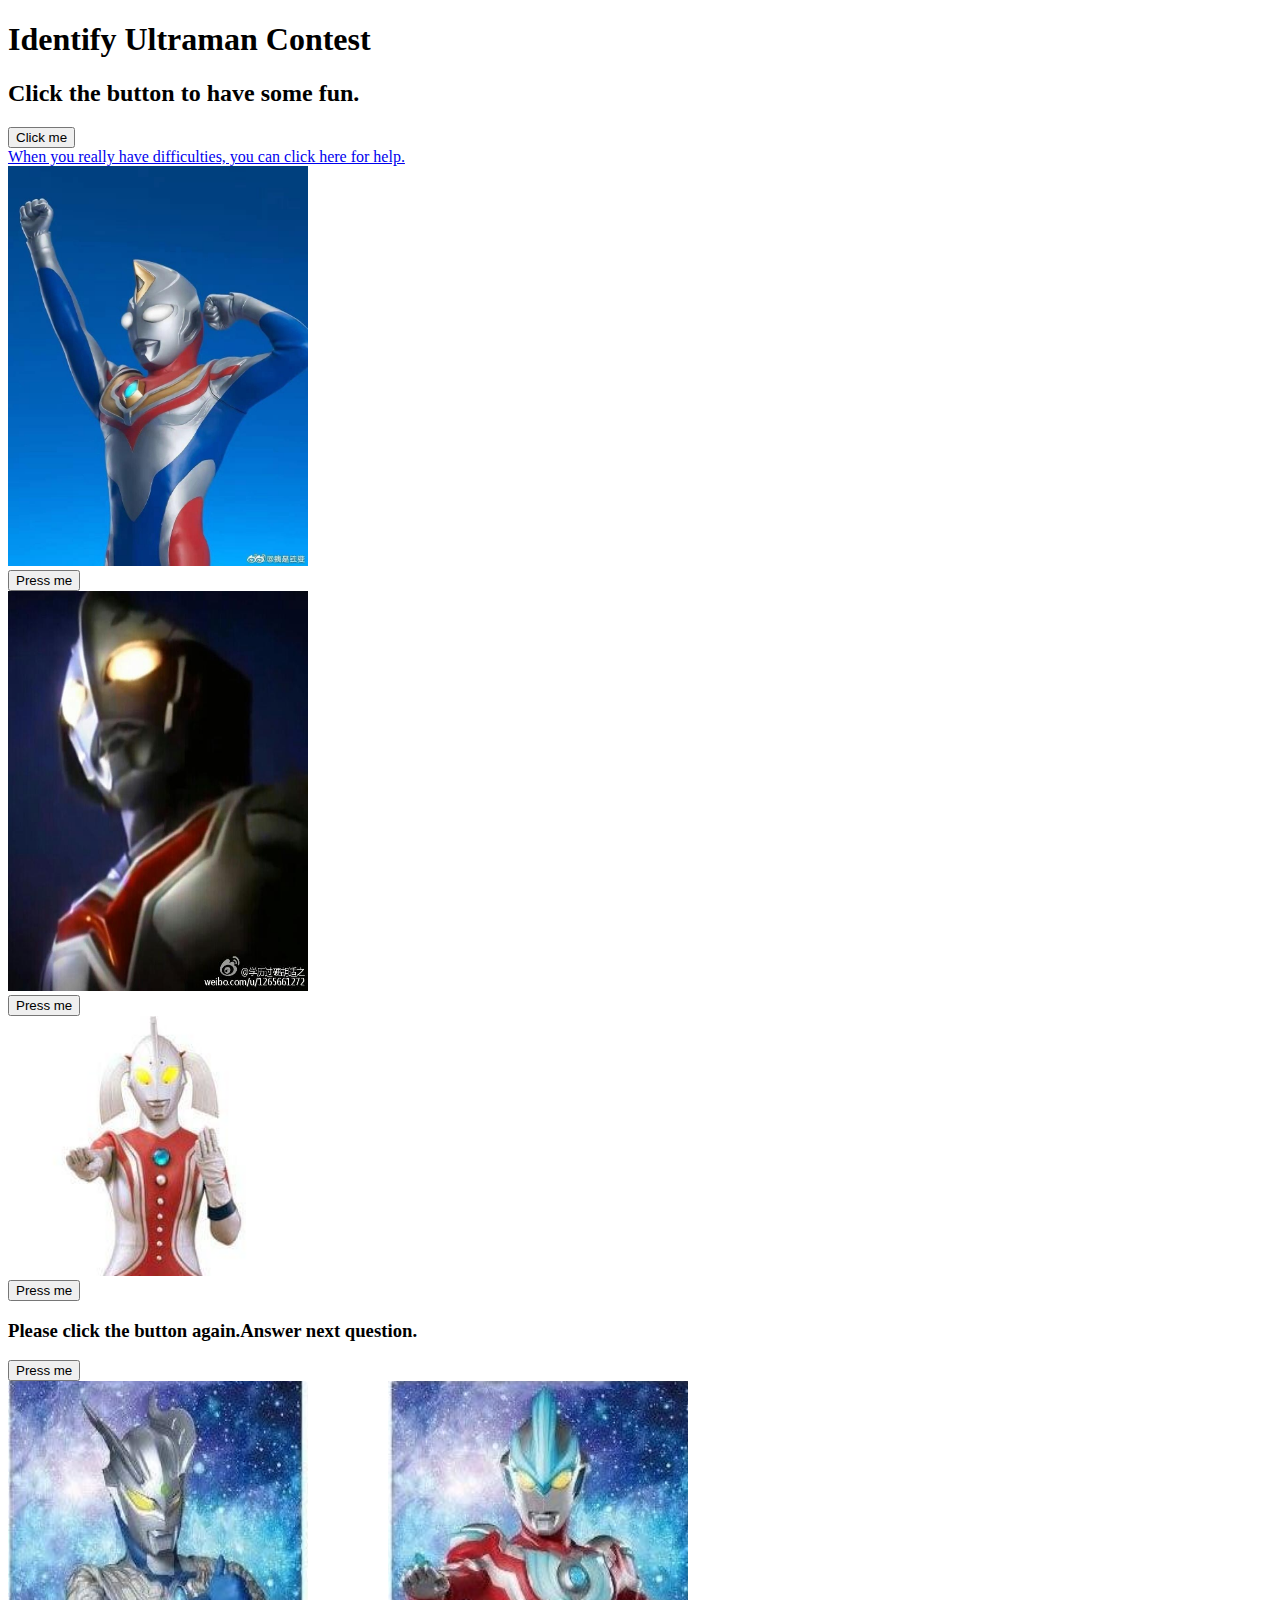
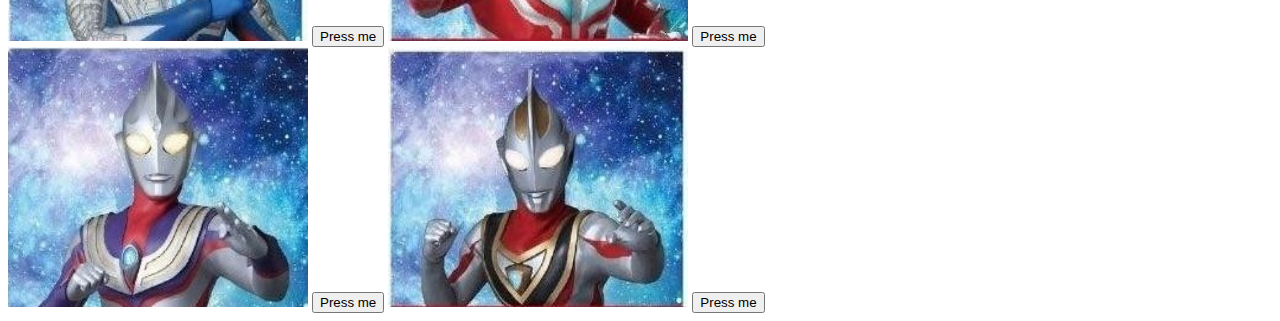
<file: index.html>
<!DOCTYPE html>
<html lang='en'>
<head>
  <meta charset="utf-8">
  <title>Hope you have fun here!</title>
  <script src="Hope you have fun here.js"></script>
</head>
<body>
 <h1>Identify Ultraman Contest</h1>

 <h2>Click the button to have some fun.</h2>
 <button onclick="sayHello()">Click me</button><br>

  <a href="https://new.qq.com/omn/20201127/20201127A0H84G00.html" target="_blank">When you really have difficulties, you can click here for help. </a><br>
 <img src='戴拿奥特曼.jpg' width="300" height="400"><br>
 <button onclick="question1()">Press me</button><br>

 <img src='奈克赛斯奥特曼.jpg' width="300" height="400"><br>
 <button onclick="question2()">Press me</button><br>

 <img src='奥特之母.jpg' width="300" height="260"><br>
 <button onclick="question3()">Press me</button><br>

<h3>Please click the button again.Answer next question.</h3>
<button onclick="question8()">Press me</button><br>

 <img src='赛罗奥特曼.png' width="300" height="260">
 <button onclick="question4()">Press me</button>

 <img src='银河奥特曼.png' width="300" height="260">
 <button onclick="question5()">Press me</button><br>

 <img src='迪迦奥特曼.png' width="300" height="260">
 <button onclick="question6()">Press me</button>

 <img src='盖亚奥特曼.png' width="300" height="260">
 <button onclick="question7()">Press me</button>

</body >
</html>
</file>
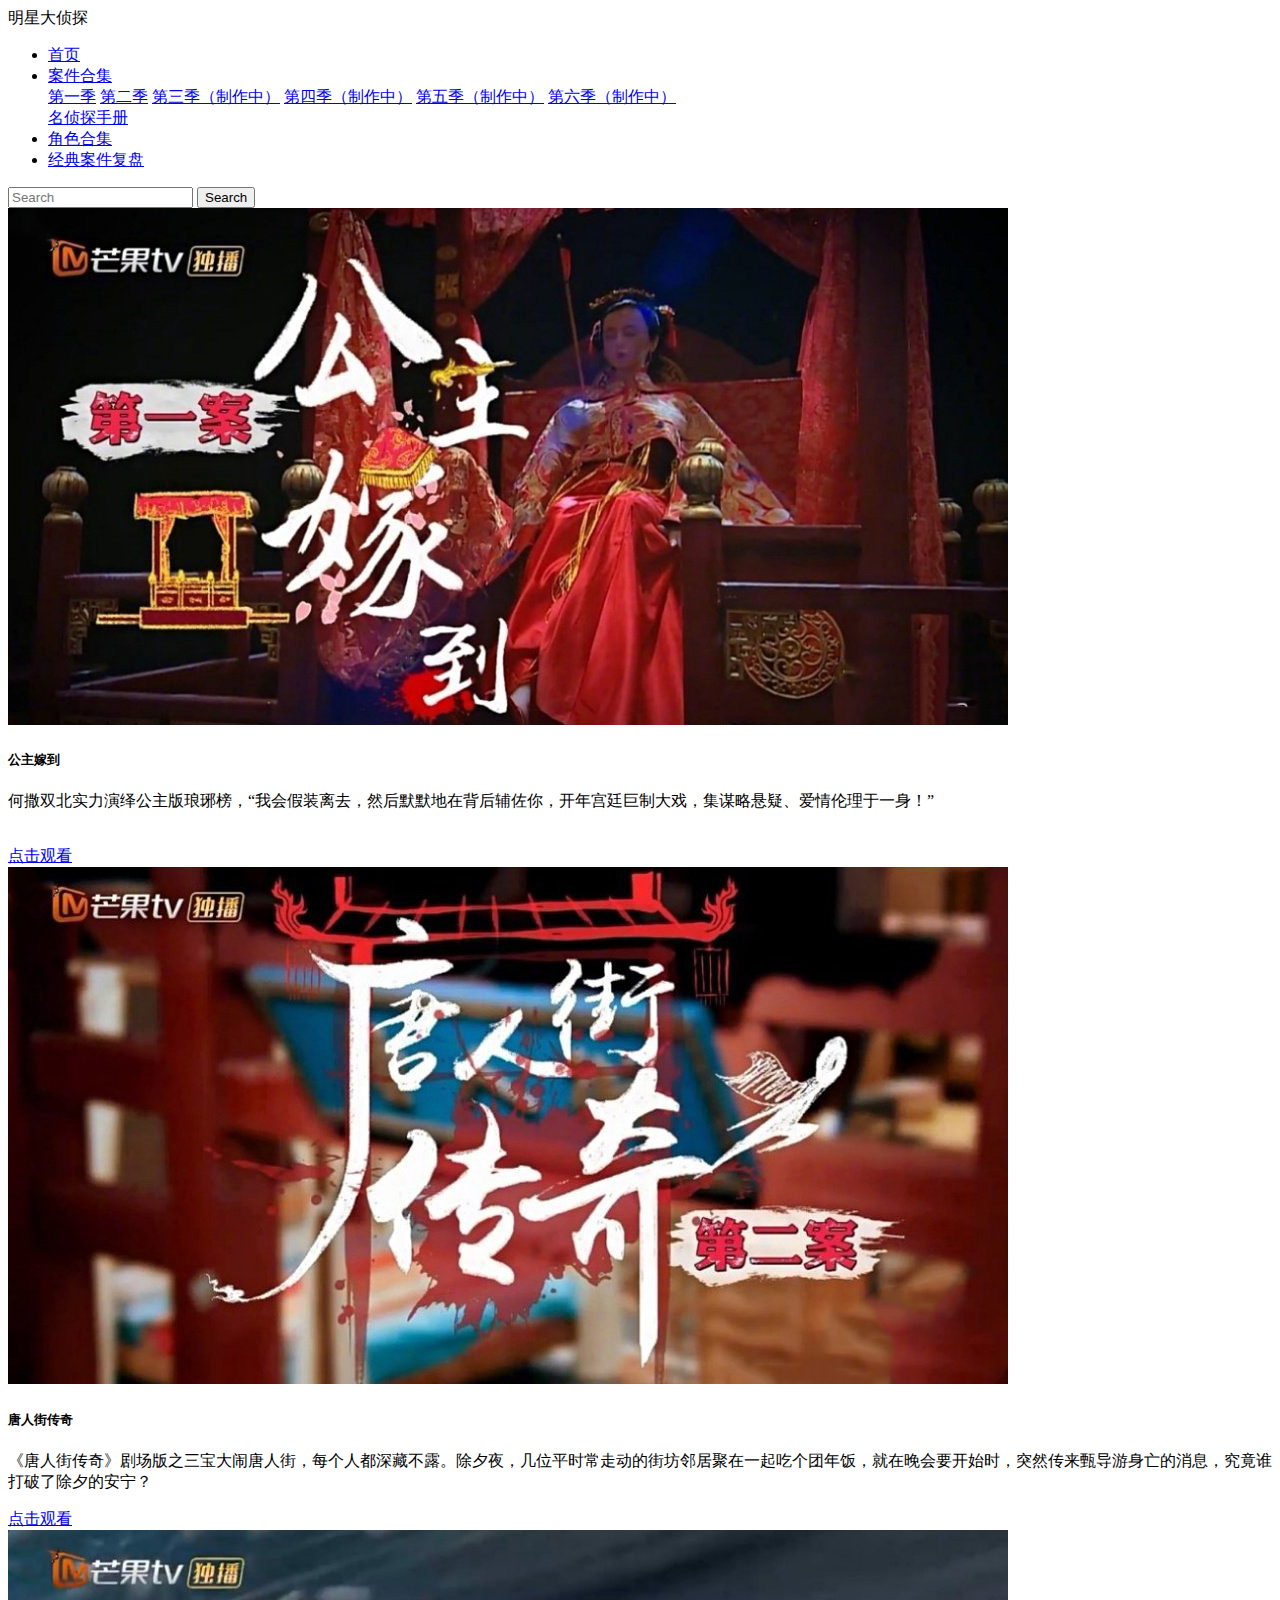
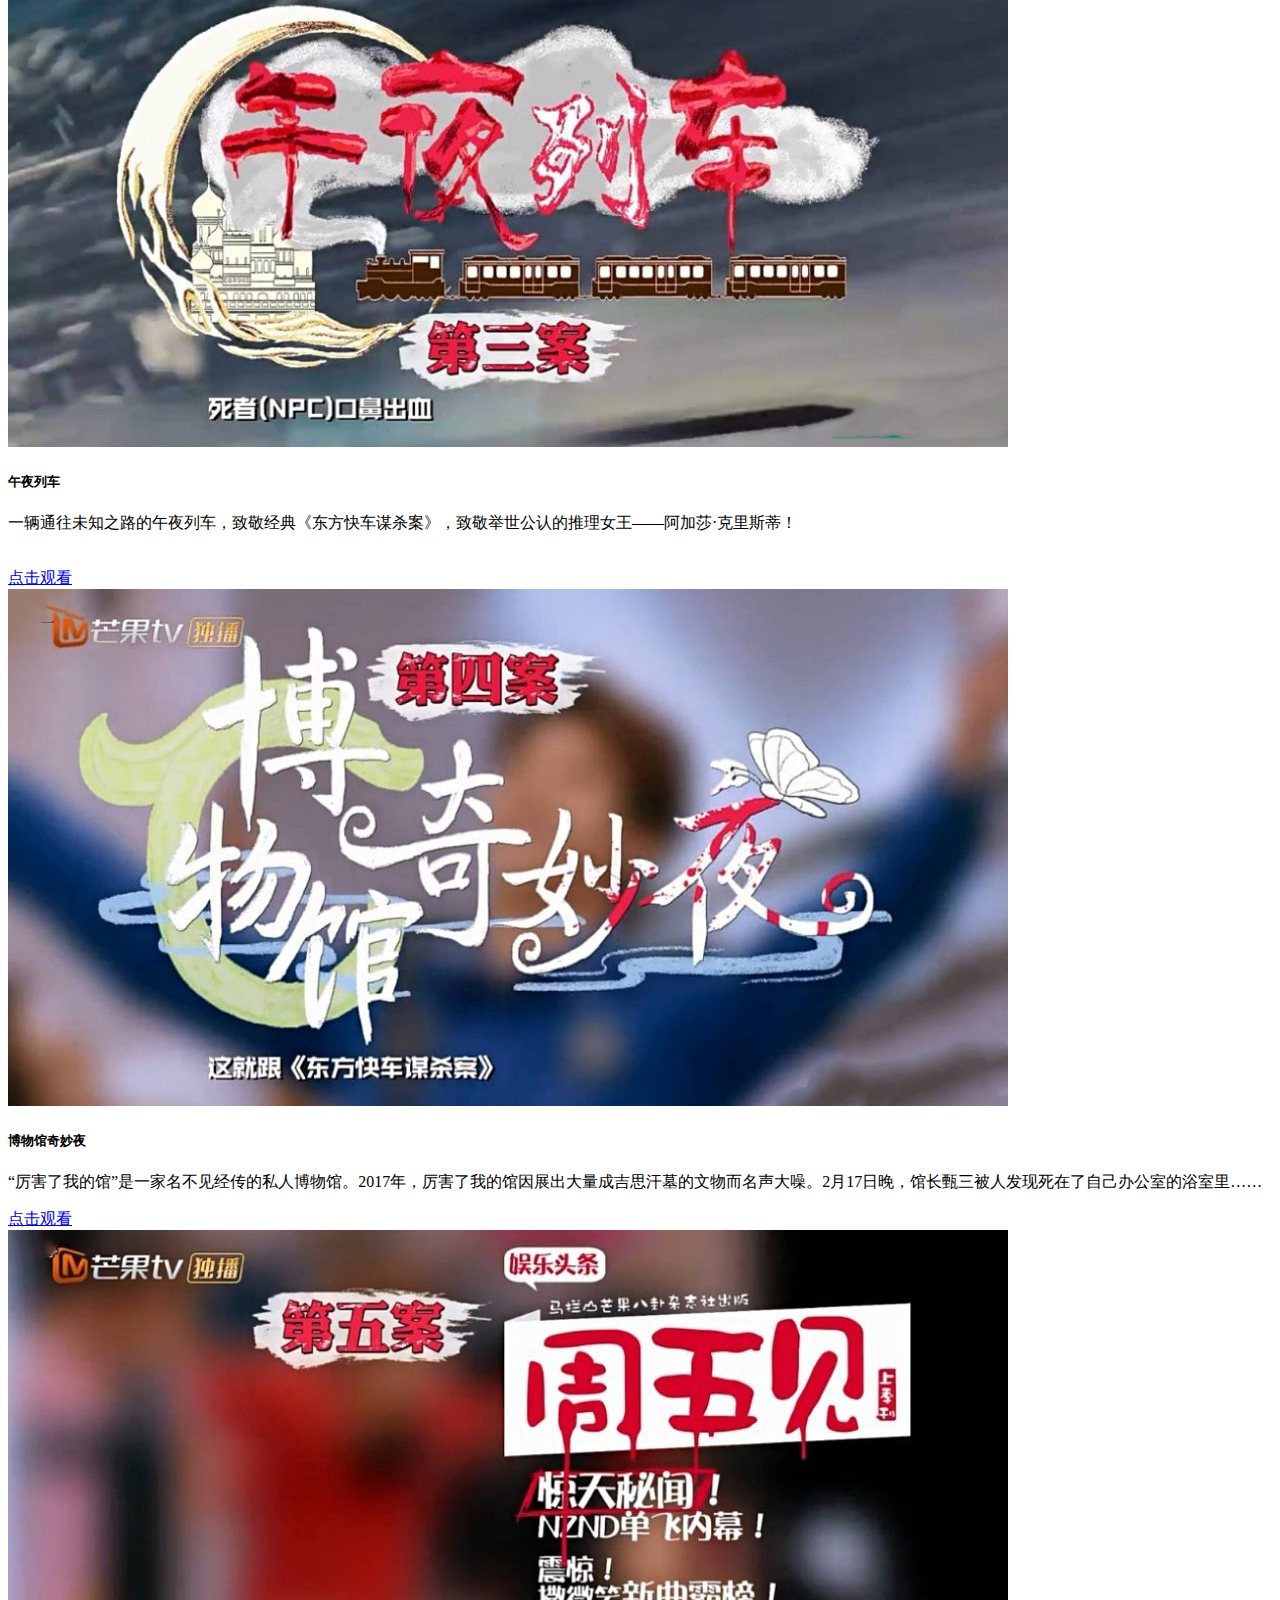
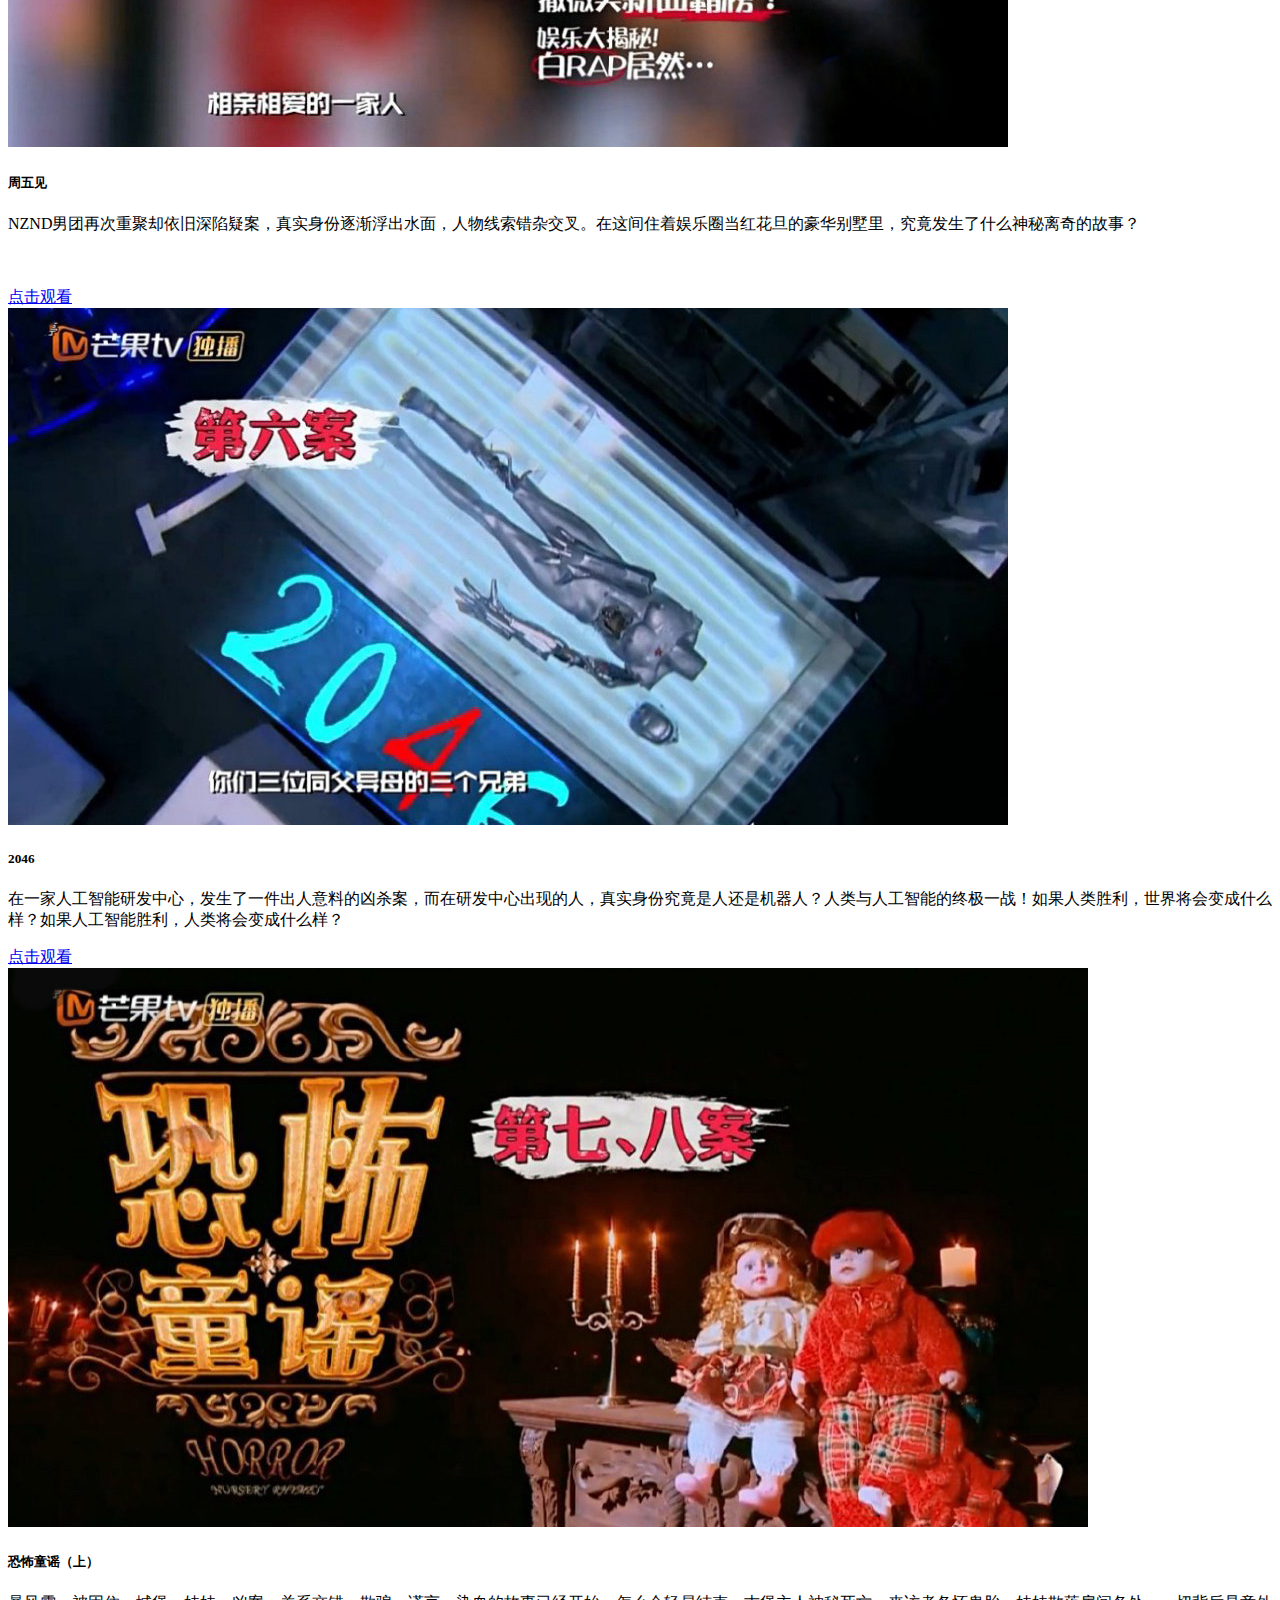
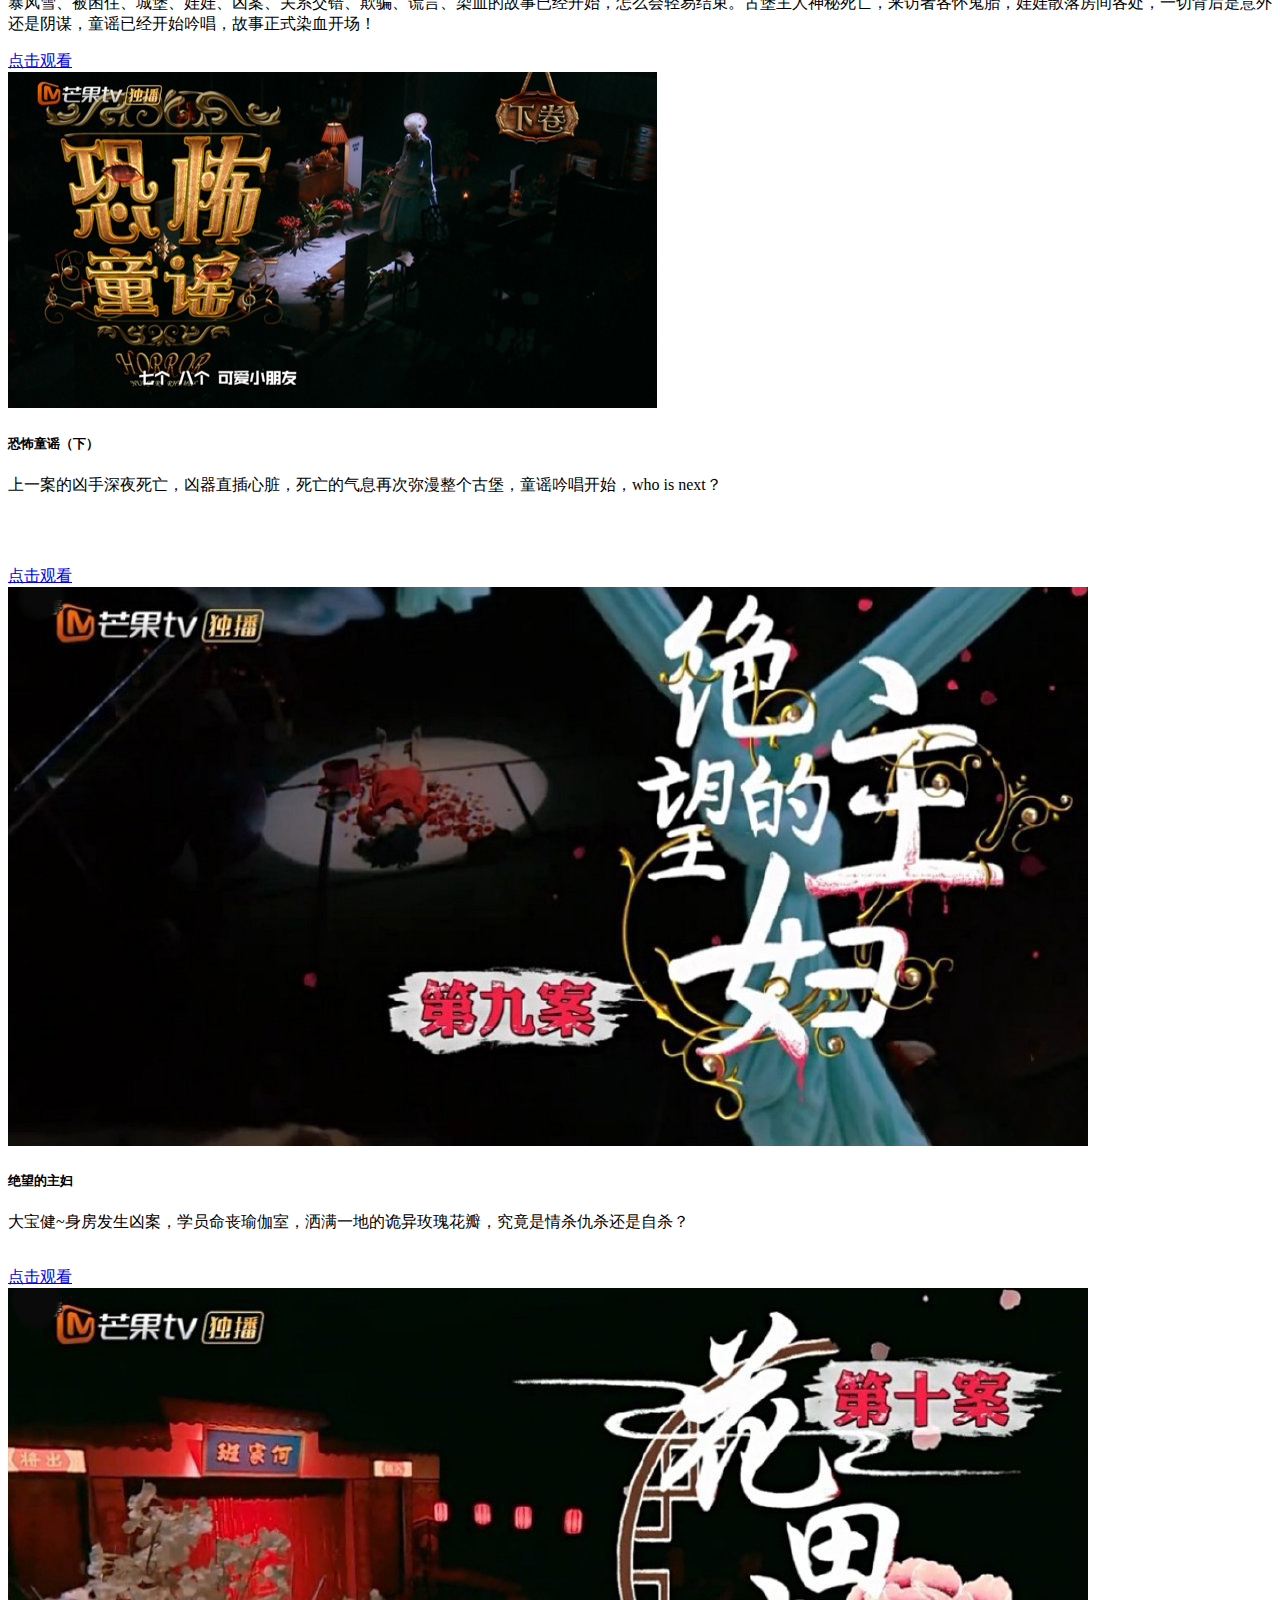
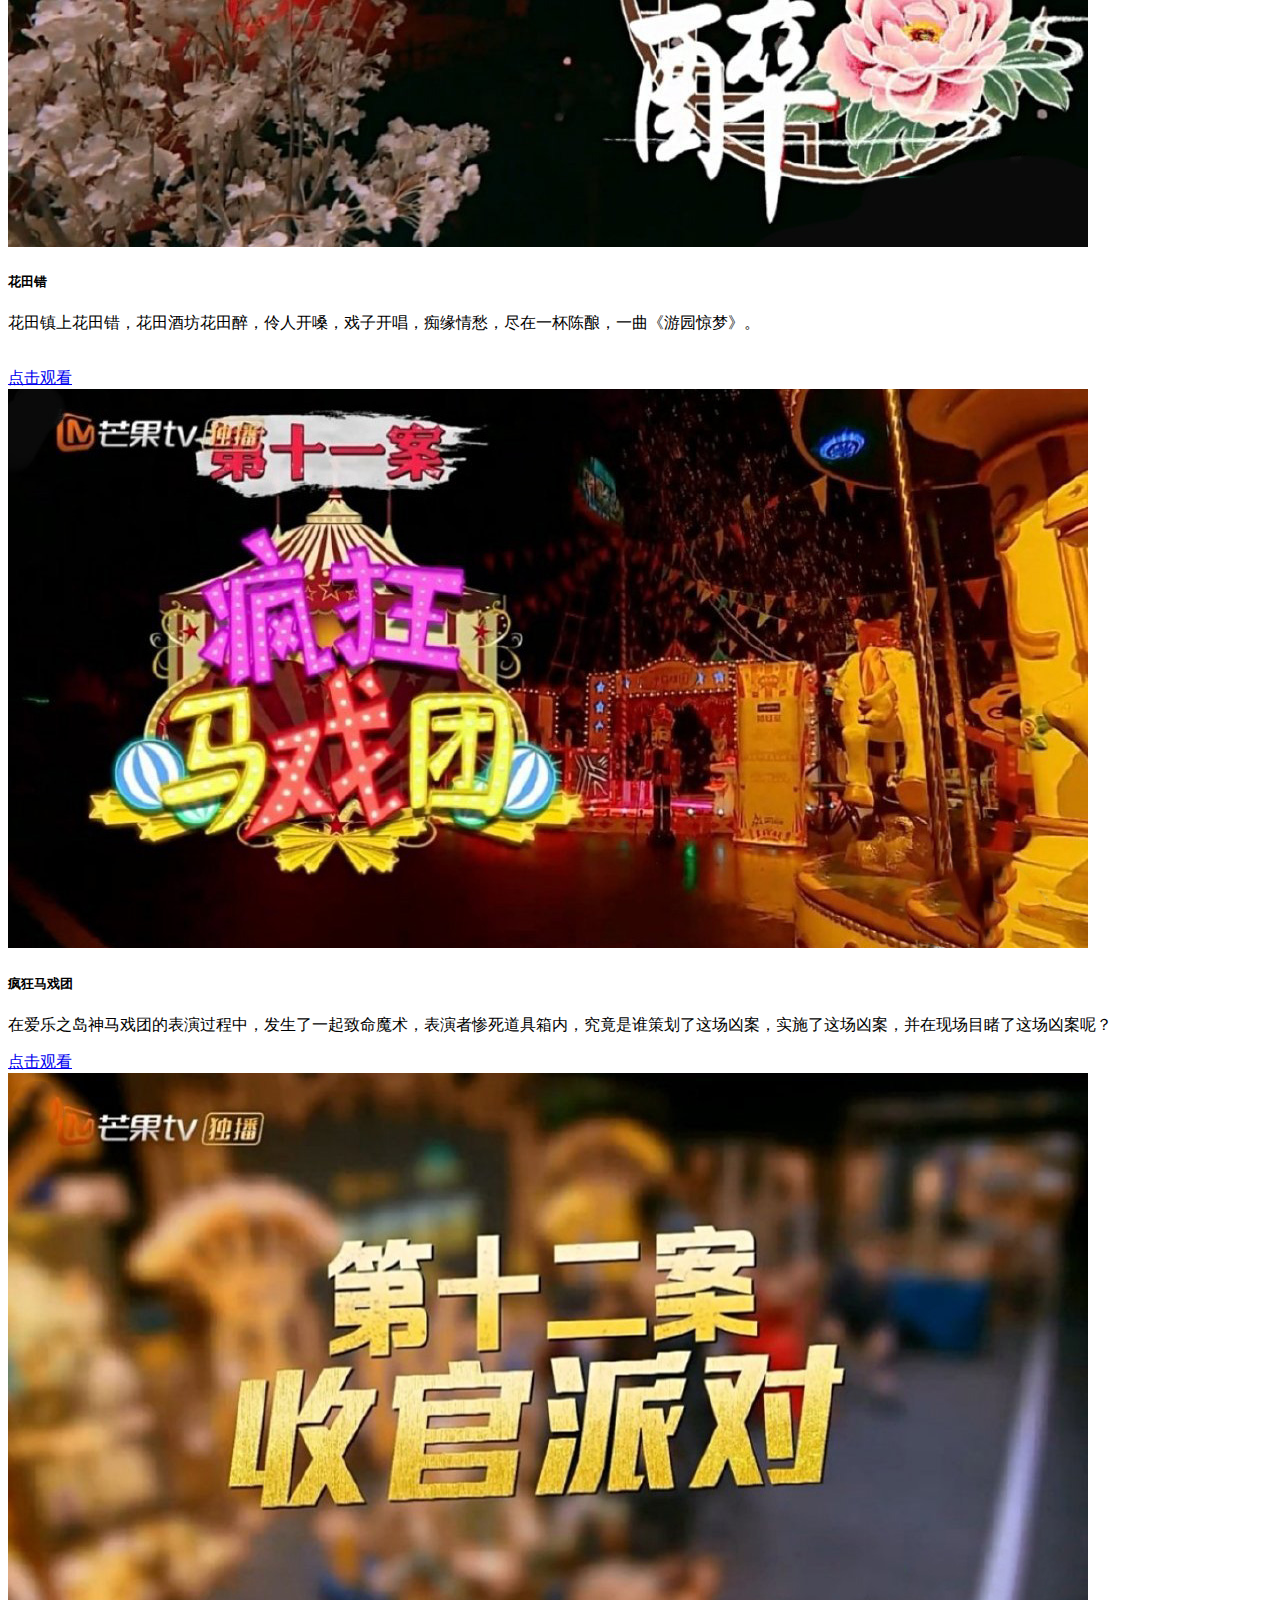
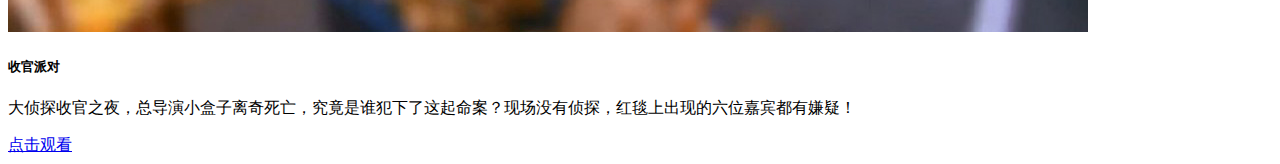
<file: 明星大侦探/明星大侦探第二季.html>
<!doctype html>
<html lang="en">
  <head>
    <!-- Required meta tags -->
    <meta charset="utf-8">
    <meta name="viewport" content="width=device-width, initial-scale=1, shrink-to-fit=no">

    <!-- Bootstrap CSS -->
    <link rel="stylesheet" href="https://cdn.jsdelivr.net/npm/bootstrap@4.6.0/dist/css/bootstrap.min.css" integrity="sha384-B0vP5xmATw1+K9KRQjQERJvTumQW0nPEzvF6L/Z6nronJ3oUOFUFpCjEUQouq2+l" crossorigin="anonymous">
    <title>明星大侦探第二季</title>

</head>
<body>

  <nav class="navbar navbar-dark bg-dark">
    <nav class="navbar navbar-light ">
    <a class="navbar-brand">明星大侦探</a>
    </nav>

  <!-- Navbar content -->
    <ul class="nav justify-content-center  nav-pills nav-fill nav-tabs">
  <li class="nav-item ">
    <a class="nav-link  text-info " href="who's the murderer.html">  首页  </a>
  </li>
  <li class="nav-item dropdown">
    <a class="nav-link active bg-light text-info font-weight-bold dropdown-toggle" data-toggle="dropdown" href="#" role="button" aria-haspopup="true" aria-expanded="false">  案件合集  </a>
    <div class="dropdown-menu">
      <a class="text-info dropdown-item" href="第一季全部期数.html">第一季</a>
      <a class="text-info dropdown-item" href="#">第二季</a>
      <a class="text-info dropdown-item" href="#">第三季（制作中）</a>
      <a class="text-info dropdown-item" href="#">第四季（制作中）</a>
      <a class="text-info dropdown-item" href="#">第五季（制作中）</a>
      <a class="text-info dropdown-item" href="#">第六季（制作中）</a>
      <div class="dropdown-divider"></div>
      <a class="text-info dropdown-item" href="#">名侦探手册</a>
    </div>
  </li>

  <li class="nav-item">
    <a class="nav-link text-info" href="角色合集.html">  角色合集  </a>
  </li>
  <li class="nav-item">
    <a class="nav-link text-info" href="群像混剪.html"> 经典案件复盘 </a>
  </li>
</ul>
   <nav class="nav justify-content-end navbar-light">
   <form class="form-inline">
   <input class="form-control mr-sm-2" type="search" placeholder="Search" aria-label="Search">
   <button class="btn btn-outline-success my-2 my-sm-0 text-info  border-info" type="submit">Search</button>
   </form>
   </nav>
 <nav>
   <div class-"container">
        <div class="bg"></div>
   </div>

<!--案件合集一二三四五六季加名侦探手册-->
<div class="row row-cols-1 row-cols-md-4">
<div class="col mb-3">
<div class="card h-100">
  <img src="第二季第一期.jpg" class="card-img-top" alt="...">
  <div class="card-body">
    <h5 class="card-title">公主嫁到</h5>
    <p class="card-text">何撒双北实力演绎公主版琅琊榜，“我会假装离去，然后默默地在背后辅佐你，开年宫廷巨制大戏，集谋略悬疑、爱情伦理于一身！”</p>
<br>
    <a href="#" class="btn btn-dark">点击观看</a>
  </div>
</div>
</div>
<div class="col mb-3">
<div class="card h-100">
  <img src="第二季第二期.jpg" class="card-img-top" alt="...">
  <div class="card-body">
    <h5 class="card-title"> 唐人街传奇</h5>
    <p class="card-text">《唐人街传奇》剧场版之三宝大闹唐人街，每个人都深藏不露。除夕夜，几位平时常走动的街坊邻居聚在一起吃个团年饭，就在晚会要开始时，突然传来甄导游身亡的消息，究竟谁打破了除夕的安宁？</p>
    <a href="#" class="btn btn-dark">点击观看</a>
  </div>
</div>
</div>
<div class="col mb-3">
<div class="card h-100">
  <img src="第二季第三期.jpg" class="card-img-top" alt="...">
  <div class="card-body">
    <h5 class="card-title">午夜列车</h5>
    <p class="card-text">一辆通往未知之路的午夜列车，致敬经典《东方快车谋杀案》，致敬举世公认的推理女王——阿加莎·克里斯蒂！</p>
<br>
    <a href="#" class="btn btn-dark">点击观看</a>
</div>
</div>
</div>
<div class="col mb-3">
<div class="card h-100">
  <img src="第二季第四期.jpg" class="card-img-top" alt="...">
  <div class="card-body">
    <h5 class="card-title">博物馆奇妙夜</h5>
    <p class="card-text">“厉害了我的馆”是一家名不见经传的私人博物馆。2017年，厉害了我的馆因展出大量成吉思汗墓的文物而名声大噪。2月17日晚，馆长甄三被人发现死在了自己办公室的浴室里……</p>
    <a href="#" class="btn btn-dark">点击观看</a>
</div>
</div>
</div>
</div>

<div class="row row-cols-2 row-cols-md-4">
<div class="col mb-3">
<div class="card h-100">
  <img src="第二季第五期.jpg" class="card-img-top" alt="...">
  <div class="card-body">
    <h5 class="card-title">周五见</h5>
    <p class="card-text">NZND男团再次重聚却依旧深陷疑案，真实身份逐渐浮出水面，人物线索错杂交叉。在这间住着娱乐圈当红花旦的豪华别墅里，究竟发生了什么神秘离奇的故事？</p>
<br>
<br>
    <a href="#" class="btn btn-dark">点击观看</a>
</div>
</div>
</div>
<div class="col mb-3">
<div class="card h-100">
  <img src="第二季第六期.jpg" class="card-img-top" alt="...">
  <div class="card-body">
    <h5 class="card-title"> 2046</h5>
    <p class="card-text">在一家人工智能研发中心，发生了一件出人意料的凶杀案，而在研发中心出现的人，真实身份究竟是人还是机器人？人类与人工智能的终极一战！如果人类胜利，世界将会变成什么样？如果人工智能胜利，人类将会变成什么样？</p>
    <a href="#" class="btn btn-dark">点击观看</a>
  </div>
</div>
</div>
<div class="col mb-3">
<div class="card h-100">
  <img src="第二季第七期.jpg" class="card-img-top" alt="...">
  <div class="card-body">
    <h5 class="card-title">恐怖童谣（上）</h5>
    <p class="card-text">暴风雪、被困住、城堡、娃娃、凶案、关系交错、欺骗、谎言、染血的故事已经开始，怎么会轻易结束。古堡主人神秘死亡，来访者各怀鬼胎，娃娃散落房间各处，一切背后是意外还是阴谋，童谣已经开始吟唱，故事正式染血开场！</p>
    <a href="#" class="btn btn-dark">点击观看</a>
  </div>
</div>
</div>
<div class="col mb-3">
<div class="card h-100">
  <img src="第二季第八期.jpg" class="card-img-top" alt="...">
  <div class="card-body">
    <h5 class="card-title">恐怖童谣（下）</h5>
    <p class="card-text">上一案的凶手深夜死亡，凶器直插心脏，死亡的气息再次弥漫整个古堡，童谣吟唱开始，who is next？</p>
<br>
<br>
<br>
    <a href="#" class="btn btn-dark">点击观看</a>
  </div>
</div>
</div>
</div>


<div class="row row-cols-3 row-cols-md-4">
<div class="col mb-3">
<div class="card h-100">
  <img src="第二季第九期.jpg" class="card-img-top" alt="...">
  <div class="card-body">
    <h5 class="card-title">绝望的主妇</h5>
    <p class="card-text">大宝健~身房发生凶案，学员命丧瑜伽室，洒满一地的诡异玫瑰花瓣，究竟是情杀仇杀还是自杀？</p>
<br>
    <a href="#" class="btn btn-dark">点击观看</a>
  </div>
</div>
</div>
<div class="col mb-3">
<div class="card h-100">
  <img src="第二季第十期.jpg" class="card-img-top" alt="...">
  <div class="card-body">
    <h5 class="card-title">花田错</h5>
    <p class="card-text">花田镇上花田错，花田酒坊花田醉，伶人开嗓，戏子开唱，痴缘情愁，尽在一杯陈酿，一曲《游园惊梦》。</p>
<br>
    <a href="#" class="btn btn-dark">点击观看</a>
</div>
</div>
</div>
<div class="col mb-3">
<div class="card h-100">
  <img src="第二季第十一期.jpg" class="card-img-top" alt="...">
  <div class="card-body">
    <h5 class="card-title">疯狂马戏团</h5>
    <p class="card-text">在爱乐之岛神马戏团的表演过程中，发生了一起致命魔术，表演者惨死道具箱内，究竟是谁策划了这场凶案，实施了这场凶案，并在现场目睹了这场凶案呢？</p>
    <a href="#" class="btn btn-dark">点击观看</a>
  </div>
</div>
</div>
<div class="col mb-3">
<div class="card h-100">
  <img src="第二季第十二期.jpg" class="card-img-top" alt="...">
  <div class="card-body">
    <h5 class="card-title">收官派对</h5>
    <p class="card-text">大侦探收官之夜，总导演小盒子离奇死亡，究竟是谁犯下了这起命案？现场没有侦探，红毯上出现的六位嘉宾都有嫌疑！</p>
    <a href="#" class="btn btn-dark">点击观看</a>
  </div>
</div>
</div>
</div>

<script src="https://code.jquery.com/jquery-3.5.1.slim.min.js" integrity="sha384-DfXdz2htPH0lsSSs5nCTpuj/zy4C+OGpamoFVy38MVBnE+IbbVYUew+OrCXaRkfj" crossorigin="anonymous"></script>
<script src="https://cdn.jsdelivr.net/npm/popper.js@1.16.1/dist/umd/popper.min.js" integrity="sha384-9/reFTGAW83EW2RDu2S0VKaIzap3H66lZH81PoYlFhbGU+6BZp6G7niu735Sk7lN" crossorigin="anonymous"></script>
<script src="https://cdn.jsdelivr.net/npm/bootstrap@4.6.0/dist/js/bootstrap.min.js" integrity="sha384-+YQ4JLhjyBLPDQt//I+STsc9iw4uQqACwlvpslubQzn4u2UU2UFM80nGisd026JF" crossorigin="anonymous"></script>

</body>
</html>
</file>
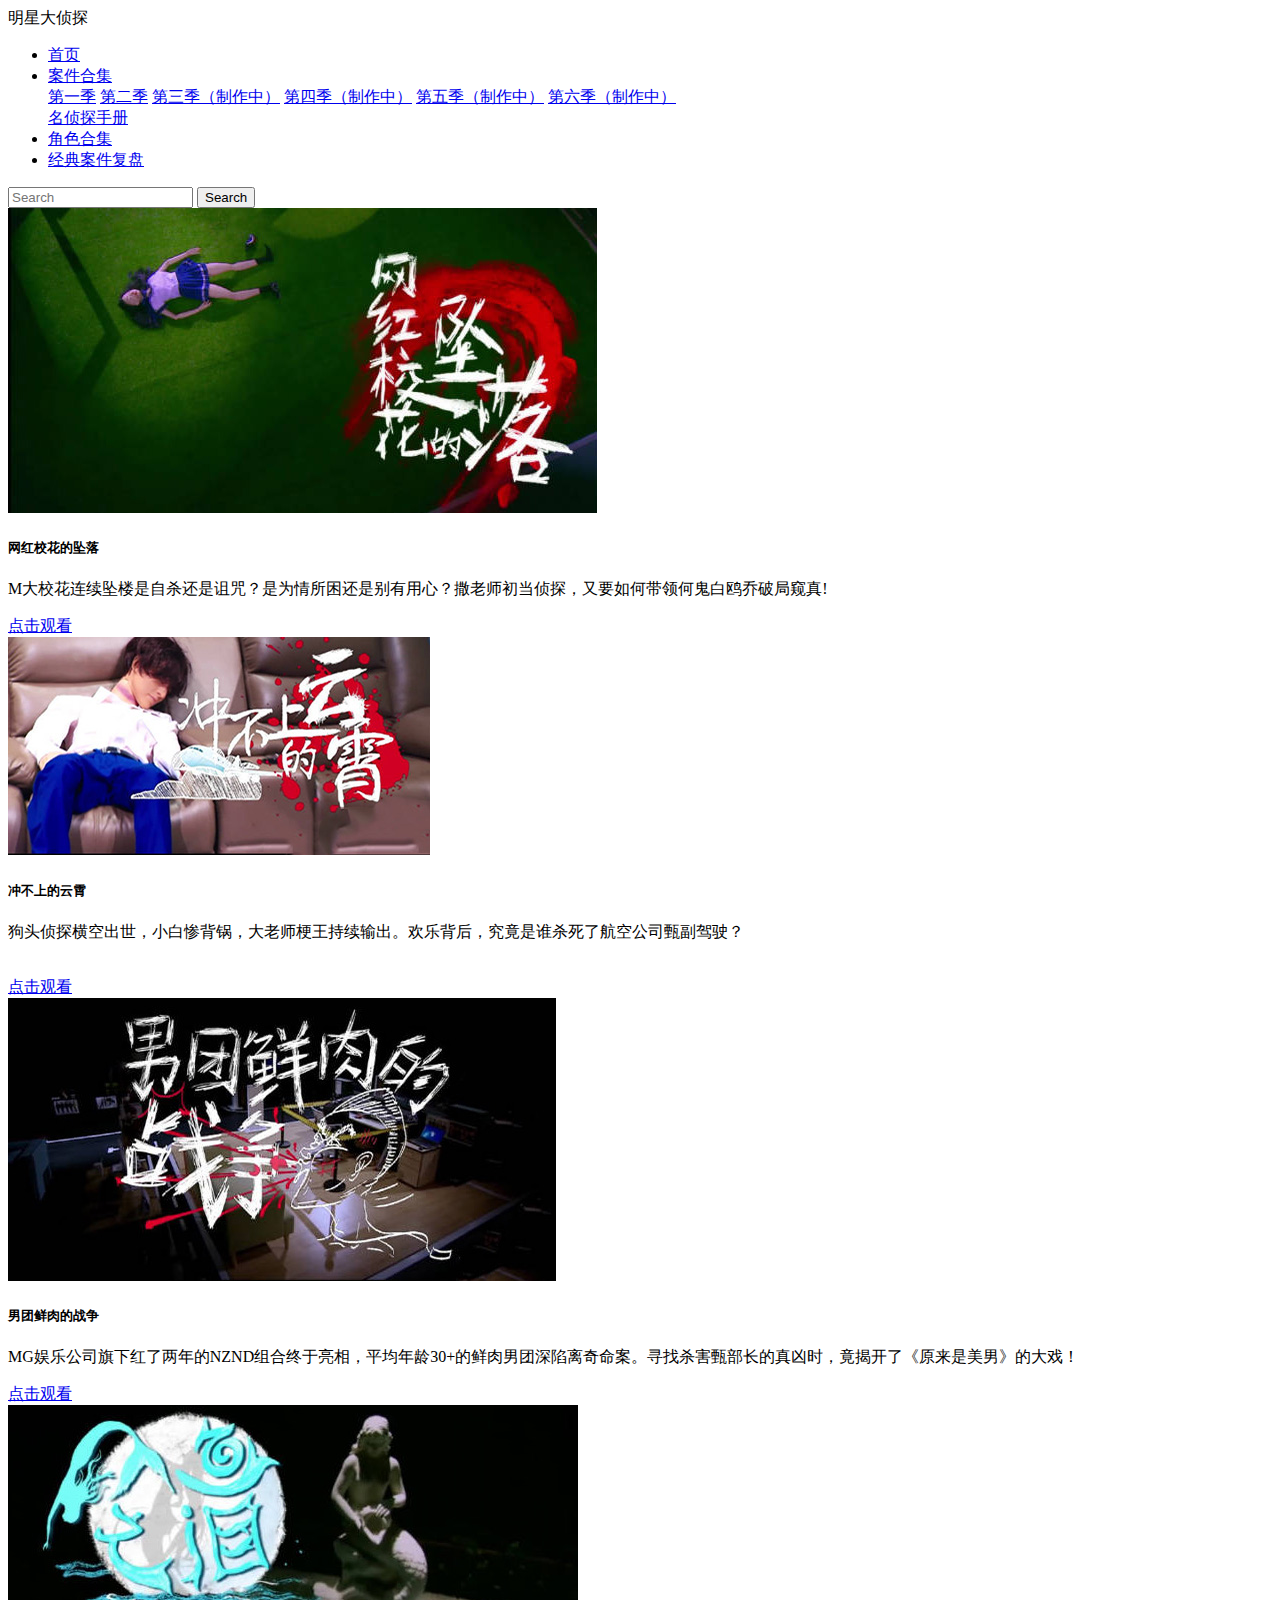
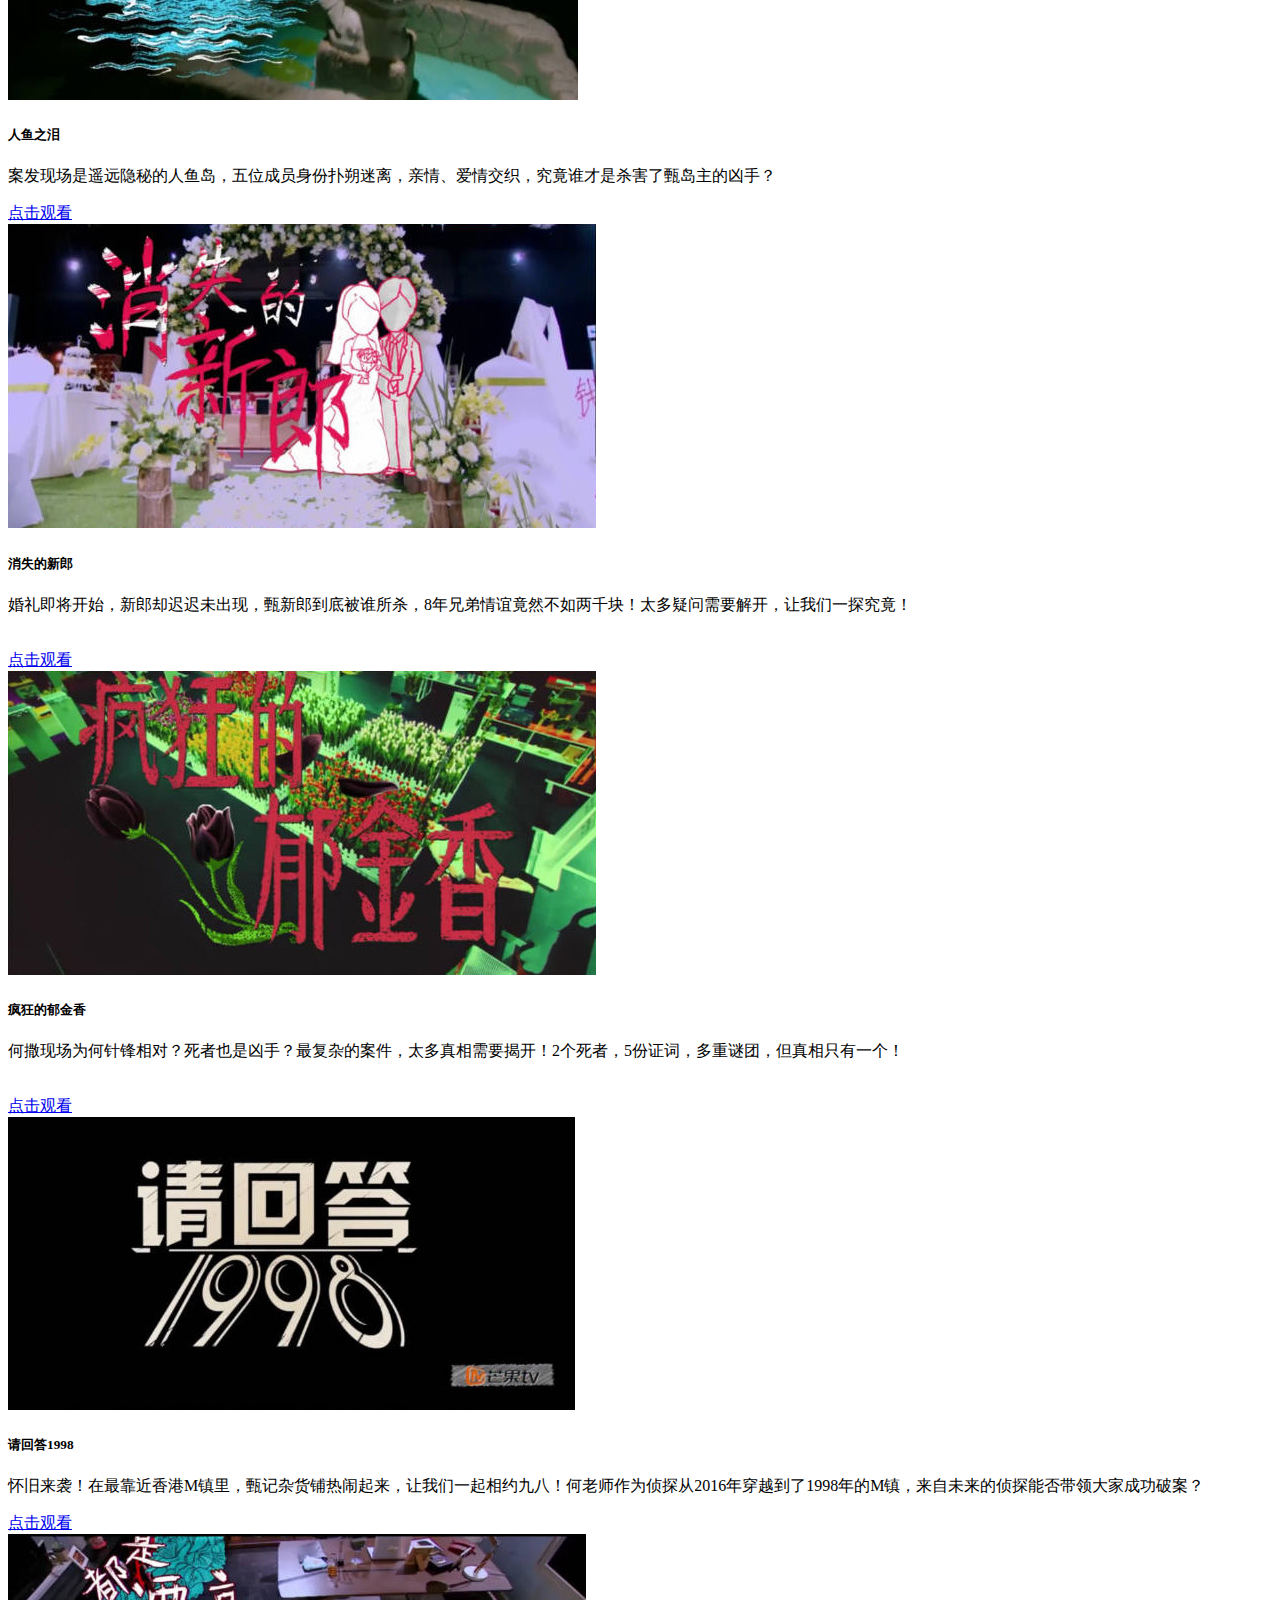
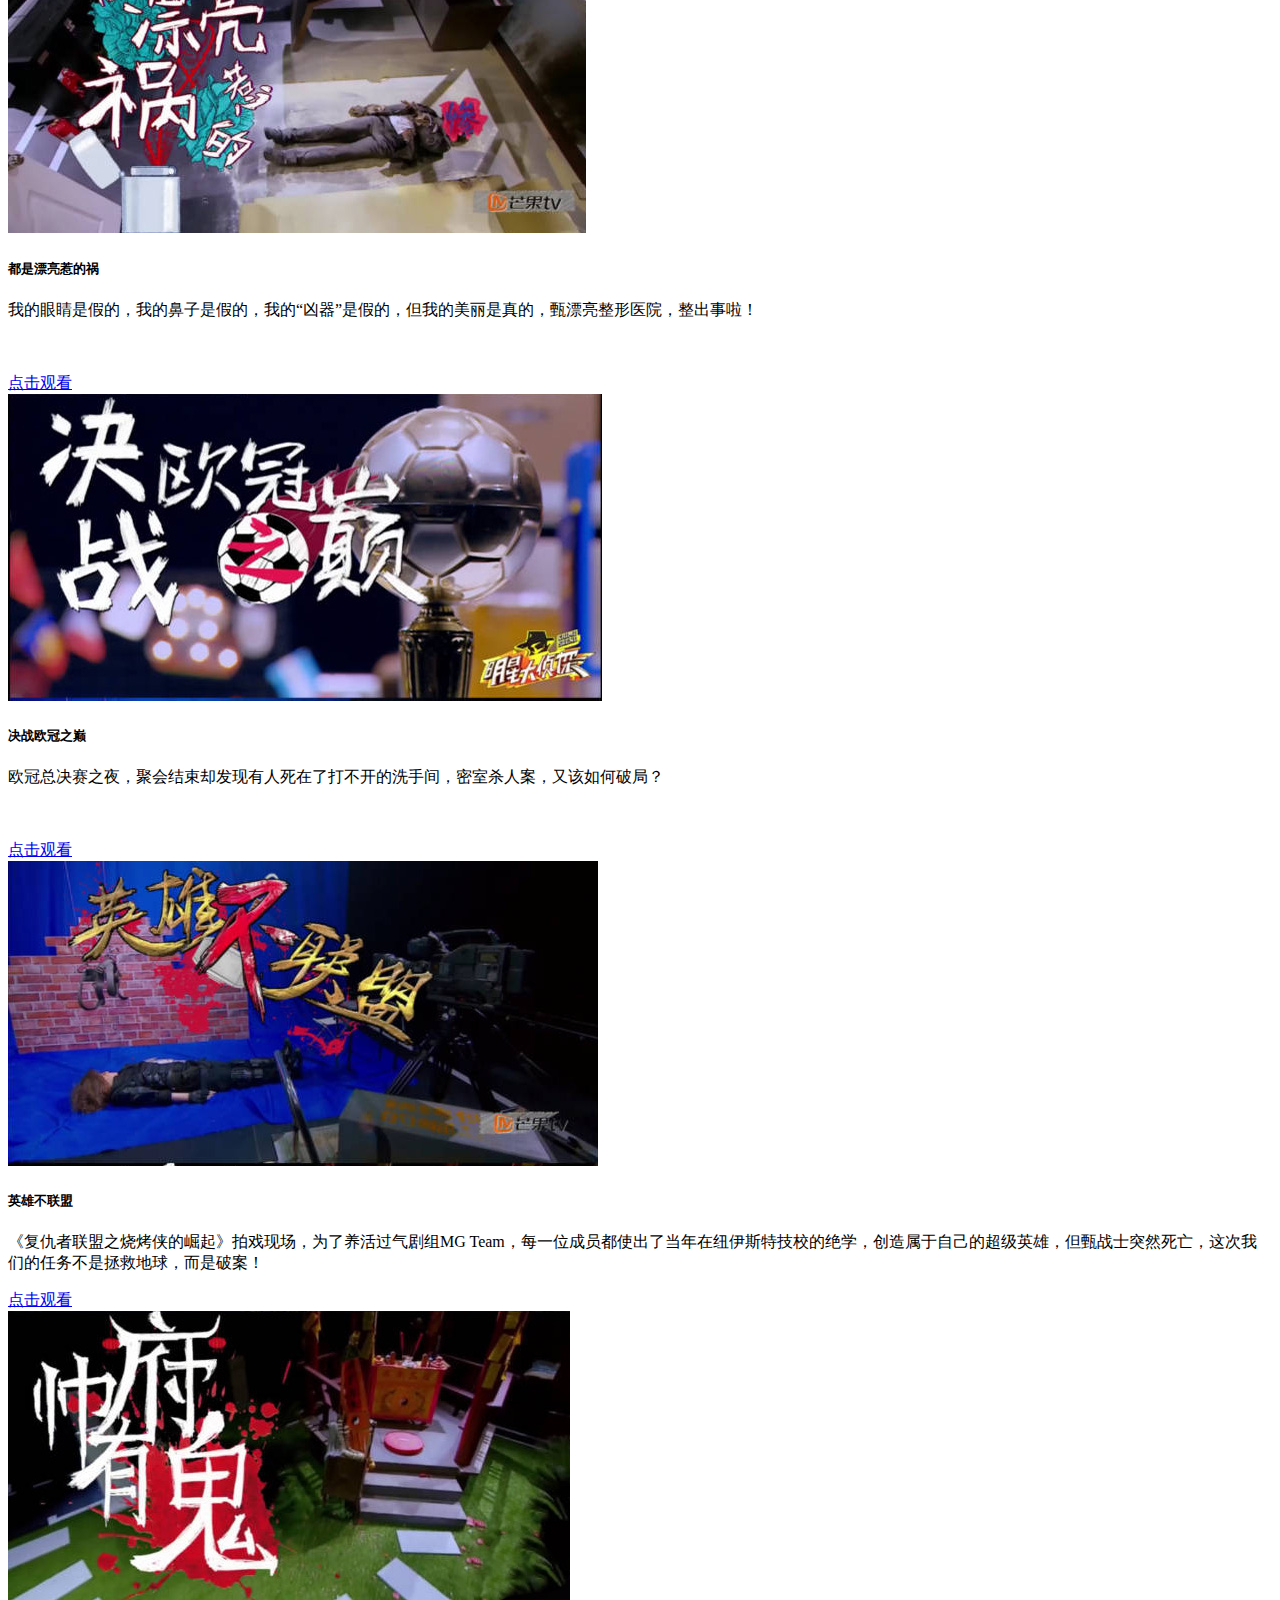
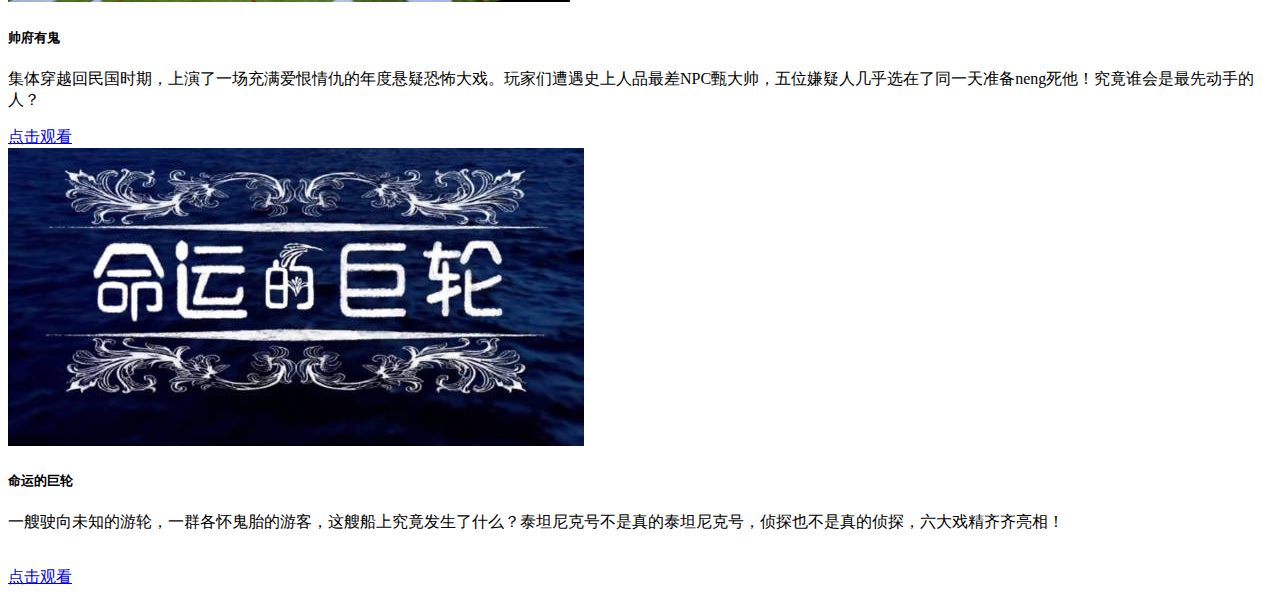
<file: 明星大侦探/第一季全部期数.html>
<!doctype html>
<html lang="en">
  <head>
    <!-- Required meta tags -->
    <meta charset="utf-8">
    <meta name="viewport" content="width=device-width, initial-scale=1, shrink-to-fit=no">

    <!-- Bootstrap CSS -->
    <link rel="stylesheet" href="https://cdn.jsdelivr.net/npm/bootstrap@4.6.0/dist/css/bootstrap.min.css" integrity="sha384-B0vP5xmATw1+K9KRQjQERJvTumQW0nPEzvF6L/Z6nronJ3oUOFUFpCjEUQouq2+l" crossorigin="anonymous">
    <title>明星大侦探第一季</title>

</head>
<body>

  <nav class="navbar navbar-dark bg-dark">
    <nav class="navbar navbar-light ">
    <a class="navbar-brand">明星大侦探</a>
    </nav>

  <!-- Navbar content -->
    <ul class="nav justify-content-center  nav-pills nav-fill nav-tabs ">
  <li class="nav-item ">
    <a class="nav-link  text-info " href="who's the murderer.html">  首页  </a>
  </li>
  <li class="nav-item dropdown">
    <a class="nav-link active bg-light text-info font-weight-bold dropdown-toggle" data-toggle="dropdown" href="#" role="button" aria-haspopup="true" aria-expanded="false">  案件合集  </a>
    <div class="dropdown-menu">
      <a class="text-info dropdown-item" href="第一季全部期数.html">第一季</a>
      <a class="text-info dropdown-item" href="明星大侦探第二季.html">第二季</a>
      <a class="text-info dropdown-item" href="#">第三季（制作中）</a>
      <a class="text-info dropdown-item" href="#">第四季（制作中）</a>
      <a class="text-info dropdown-item" href="#">第五季（制作中）</a>
      <a class="text-info dropdown-item" href="#">第六季（制作中）</a>
      <div class="dropdown-divider"></div>
      <a class="text-info dropdown-item" href="#">名侦探手册</a>
    </div>
  </li>

  <li class="nav-item">
    <a class="nav-link text-info" href="角色合集.html">  角色合集  </a>
  </li>
  <li class="nav-item">
    <a class="nav-link text-info" href="群像混剪.html">  经典案件复盘 </a>
  </li>
</ul>
   <nav class="nav justify-content-end navbar-light">
   <form class="form-inline">
   <input class="form-control mr-sm-2" type="search" placeholder="Search" aria-label="Search">
   <button class="btn btn-outline-success my-2 my-sm-0 text-info  border-info" type="submit">Search</button>
   </form>
   </nav>
 <nav>
   <div class-"container">
        <div class="bg"></div>
   </div>

<!--案件合集一二三四五六季加名侦探手册-->
<div class="row row-cols-1 row-cols-md-4">
<div class="col mb-3">
<div class="card h-100">
  <img src="第一季第一期.jpg" class="card-img-top" alt="...">
  <div class="card-body">
    <h5 class="card-title">网红校花的坠落</h5>
    <p class="card-text">M大校花连续坠楼是自杀还是诅咒？是为情所困还是别有用心？撒老师初当侦探，又要如何带领何鬼白鸥乔破局窥真!</p>
    <a href="#" class="btn btn-dark">点击观看</a>
  </div>
</div>
</div>
<div class="col mb-3">
<div class="card h-100">
  <img src="第一季第二期.jpg" class="card-img-top" alt="...">
  <div class="card-body">
    <h5 class="card-title"> 冲不上的云霄</h5>
    <p class="card-text">狗头侦探横空出世，小白惨背锅，大老师梗王持续输出。欢乐背后，究竟是谁杀死了航空公司甄副驾驶？</p>
    <br>
    <a href="#" class="btn btn-dark">点击观看</a>
  </div>
</div>
</div>
<div class="col mb-3">
<div class="card h-100">
  <img src="第一季第三期.jpg" class="card-img-top" alt="...">
  <div class="card-body">
    <h5 class="card-title">男团鲜肉的战争</h5>
    <p class="card-text">MG娱乐公司旗下红了两年的NZND组合终于亮相，平均年龄30+的鲜肉男团深陷离奇命案。寻找杀害甄部长的真凶时，竟揭开了《原来是美男》的大戏！</p>
    <a href="#" class="btn btn-dark">点击观看</a>
  </div>
</div>
</div>
<div class="col mb-3">
<div class="card h-100">
  <img src="第一季第四期.jpg" class="card-img-top" alt="...">
  <div class="card-body">
    <h5 class="card-title">人鱼之泪</h5>
    <p class="card-text">案发现场是遥远隐秘的人鱼岛，五位成员身份扑朔迷离，亲情、爱情交织，究竟谁才是杀害了甄岛主的凶手？</p>
    <a href="#" class="btn btn-dark">点击观看</a>
  </div>
</div>
</div>
</div>

<div class="row row-cols-2 row-cols-md-4">
<div class="col mb-3">
<div class="card h-100">
  <img src="第一季第五期.jpg" class="card-img-top" alt="...">
  <div class="card-body">
    <h5 class="card-title">消失的新郎</h5>
    <p class="card-text">婚礼即将开始，新郎却迟迟未出现，甄新郎到底被谁所杀，8年兄弟情谊竟然不如两千块！太多疑问需要解开，让我们一探究竟！</p>
    <br>
    <a href="#" class="btn btn-dark">点击观看</a>
</div>
</div>
</div>
<div class="col mb-3">
<div class="card h-100">
  <img src="第一季第六期.jpg" class="card-img-top" alt="...">
  <div class="card-body">
    <h5 class="card-title"> 疯狂的郁金香</h5>
    <p class="card-text">何撒现场为何针锋相对？死者也是凶手？最复杂的案件，太多真相需要揭开！2个死者，5份证词，多重谜团，但真相只有一个！</p>
    <br>
    <a href="#" class="btn btn-dark">点击观看</a>
</div>
</div>
</div>
<div class="col mb-3">
<div class="card h-100">
  <img src="第一季第七期.jpg" class="card-img-top" alt="...">
  <div class="card-body">
    <h5 class="card-title">请回答1998</h5>
    <p class="card-text">怀旧来袭！在最靠近香港M镇里，甄记杂货铺热闹起来，让我们一起相约九八！何老师作为侦探从2016年穿越到了1998年的M镇，来自未来的侦探能否带领大家成功破案？</p>
    <a href="#" class="btn btn-dark">点击观看</a>
  </div>
</div>
</div>
<div class="col mb-3">
<div class="card h-100">
  <img src="第一季第八期.jpg" class="card-img-top" alt="...">
  <div class="card-body">
    <h5 class="card-title">都是漂亮惹的祸</h5>
    <p class="card-text">我的眼睛是假的，我的鼻子是假的，我的“凶器”是假的，但我的美丽是真的，甄漂亮整形医院，整出事啦！</p>
        <br>
        <br>
    <a href="#" class="btn btn-dark">点击观看</a>
</div>
</div>
</div>
</div>


<div class="row row-cols-3 row-cols-md-4">
<div class="col mb-3">
<div class="card h-100">
  <img src="第一季第九期.jpg" class="card-img-top" alt="...">
  <div class="card-body">
    <h5 class="card-title">决战欧冠之巅</h5>
    <p class="card-text">欧冠总决赛之夜，聚会结束却发现有人死在了打不开的洗手间，密室杀人案，又该如何破局？</p>
    <br>
    <br>
    <a href="#" class="btn btn-dark">点击观看</a>
</div>
</div>
</div>
<div class="col mb-3">
<div class="card h-100">
  <img src="第一季第十期.jpg" class="card-img-top" alt="...">
  <div class="card-body">
    <h5 class="card-title">英雄不联盟</h5>
    <p class="card-text">《复仇者联盟之烧烤侠的崛起》拍戏现场，为了养活过气剧组MG Team，每一位成员都使出了当年在纽伊斯特技校的绝学，创造属于自己的超级英雄，但甄战士突然死亡，这次我们的任务不是拯救地球，而是破案！</p>
    <a href="#" class="btn btn-dark">点击观看</a>
  </div>
</div>
</div>
<div class="col mb-3">
<div class="card h-100">
  <img src="第一季第十一期.jpg" class="card-img-top" alt="...">
  <div class="card-body">
    <h5 class="card-title">帅府有鬼</h5>
    <p class="card-text">集体穿越回民国时期，上演了一场充满爱恨情仇的年度悬疑恐怖大戏。玩家们遭遇史上人品最差NPC甄大帅，五位嫌疑人几乎选在了同一天准备neng死他！究竟谁会是最先动手的人？</p>
    <a href="#" class="btn btn-dark">点击观看</a>
</div>
</div>
</div>
<div class="col mb-3">
<div class="card h-100">
  <img src="第一季第十二期.jpg" class="card-img-top" alt="...">
  <div class="card-body">
    <h5 class="card-title">命运的巨轮</h5>
    <p class="card-text">一艘驶向未知的游轮，一群各怀鬼胎的游客，这艘船上究竟发生了什么？泰坦尼克号不是真的泰坦尼克号，侦探也不是真的侦探，六大戏精齐齐亮相！</p>
<br>
<a href="#" class="btn btn-dark">点击观看</a>
  </div>
</div>
</div>
</div>

<script src="https://code.jquery.com/jquery-3.5.1.slim.min.js" integrity="sha384-DfXdz2htPH0lsSSs5nCTpuj/zy4C+OGpamoFVy38MVBnE+IbbVYUew+OrCXaRkfj" crossorigin="anonymous"></script>
<script src="https://cdn.jsdelivr.net/npm/popper.js@1.16.1/dist/umd/popper.min.js" integrity="sha384-9/reFTGAW83EW2RDu2S0VKaIzap3H66lZH81PoYlFhbGU+6BZp6G7niu735Sk7lN" crossorigin="anonymous"></script>
<script src="https://cdn.jsdelivr.net/npm/bootstrap@4.6.0/dist/js/bootstrap.min.js" integrity="sha384-+YQ4JLhjyBLPDQt//I+STsc9iw4uQqACwlvpslubQzn4u2UU2UFM80nGisd026JF" crossorigin="anonymous"></script>

</body>
</html>
</file>
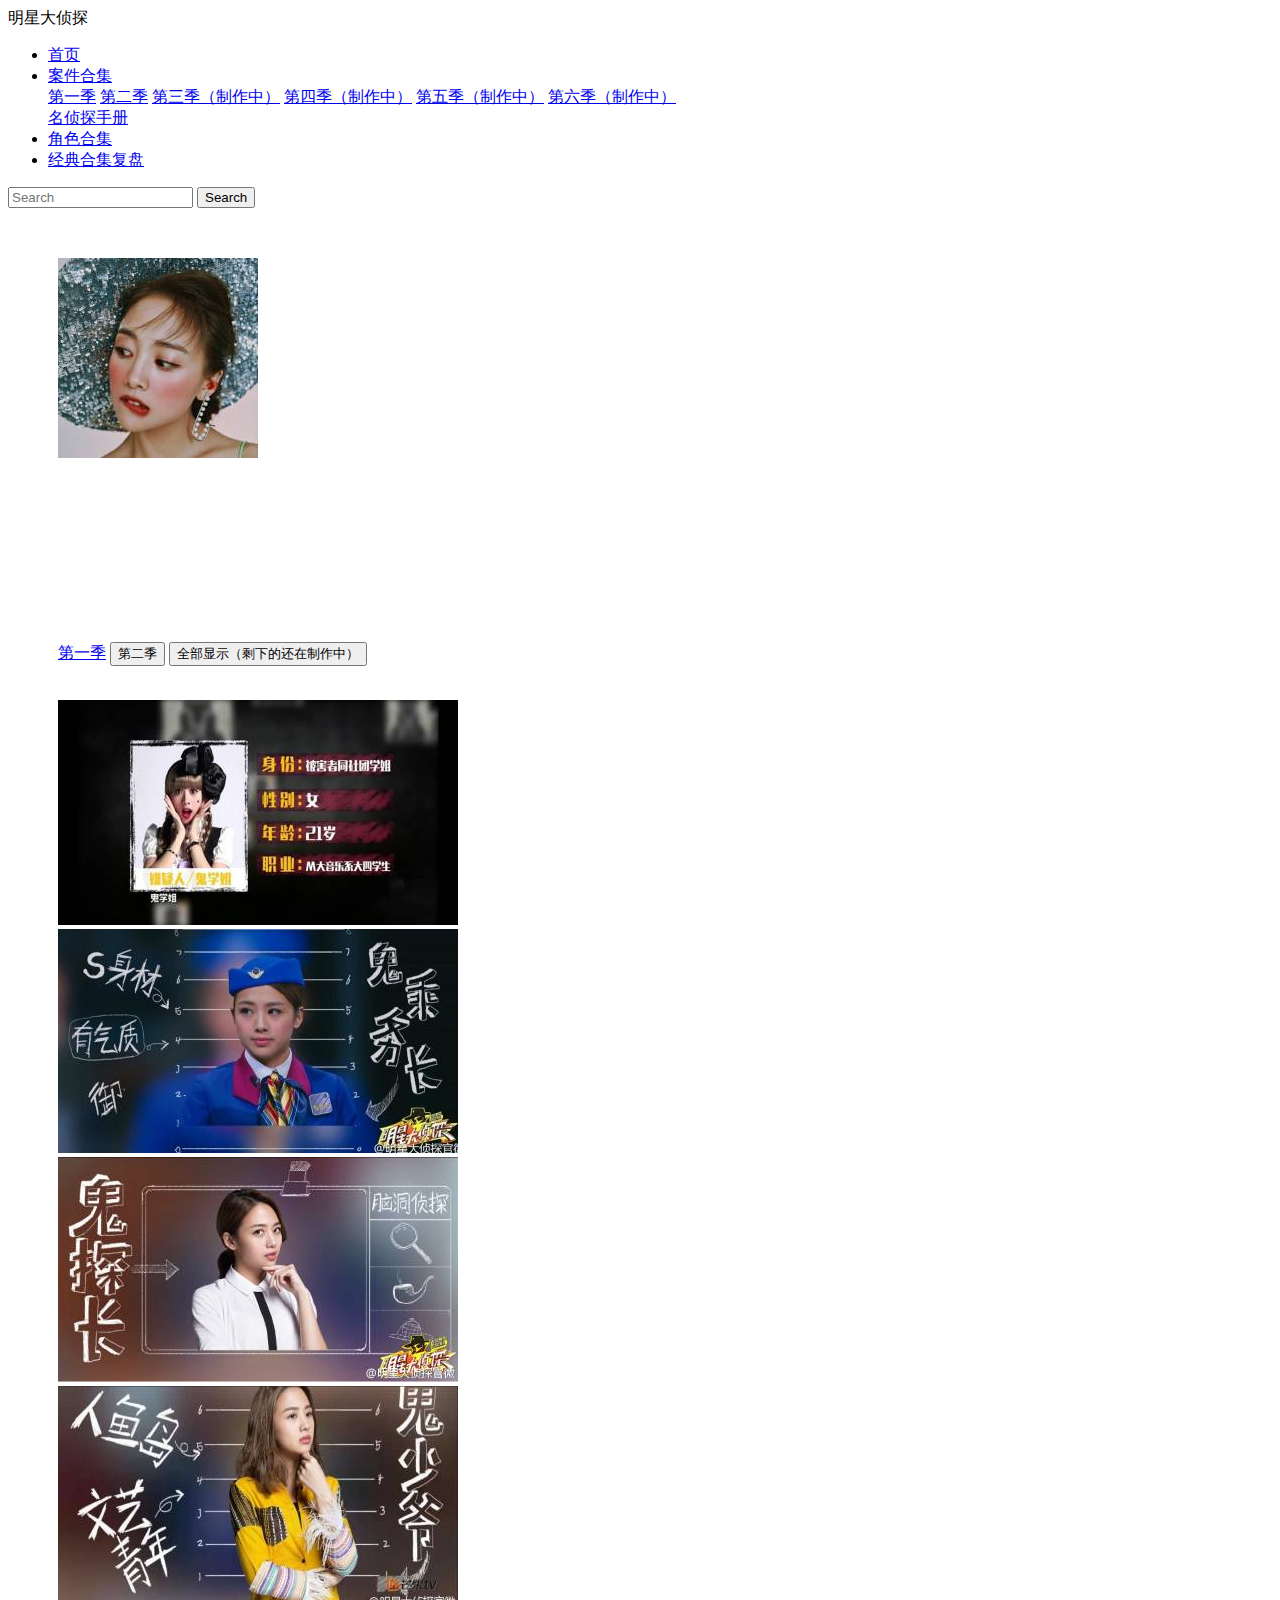
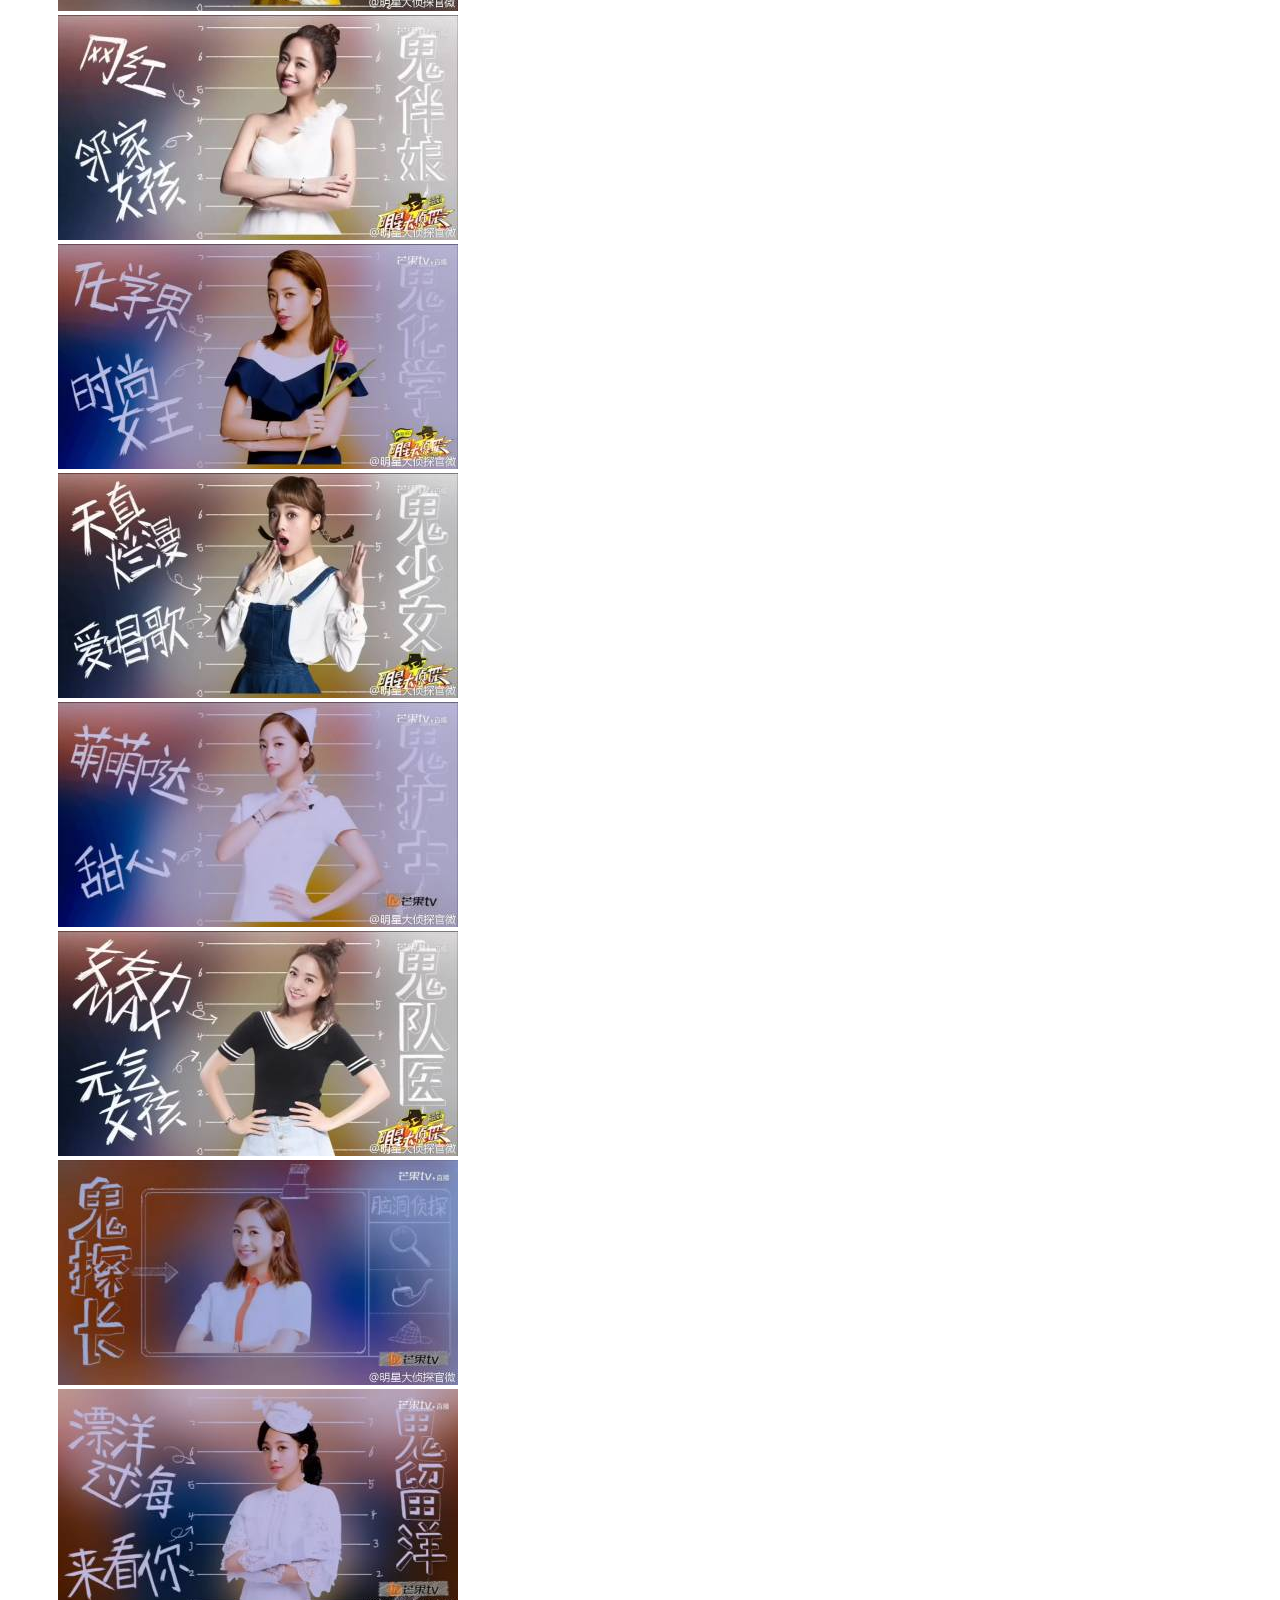
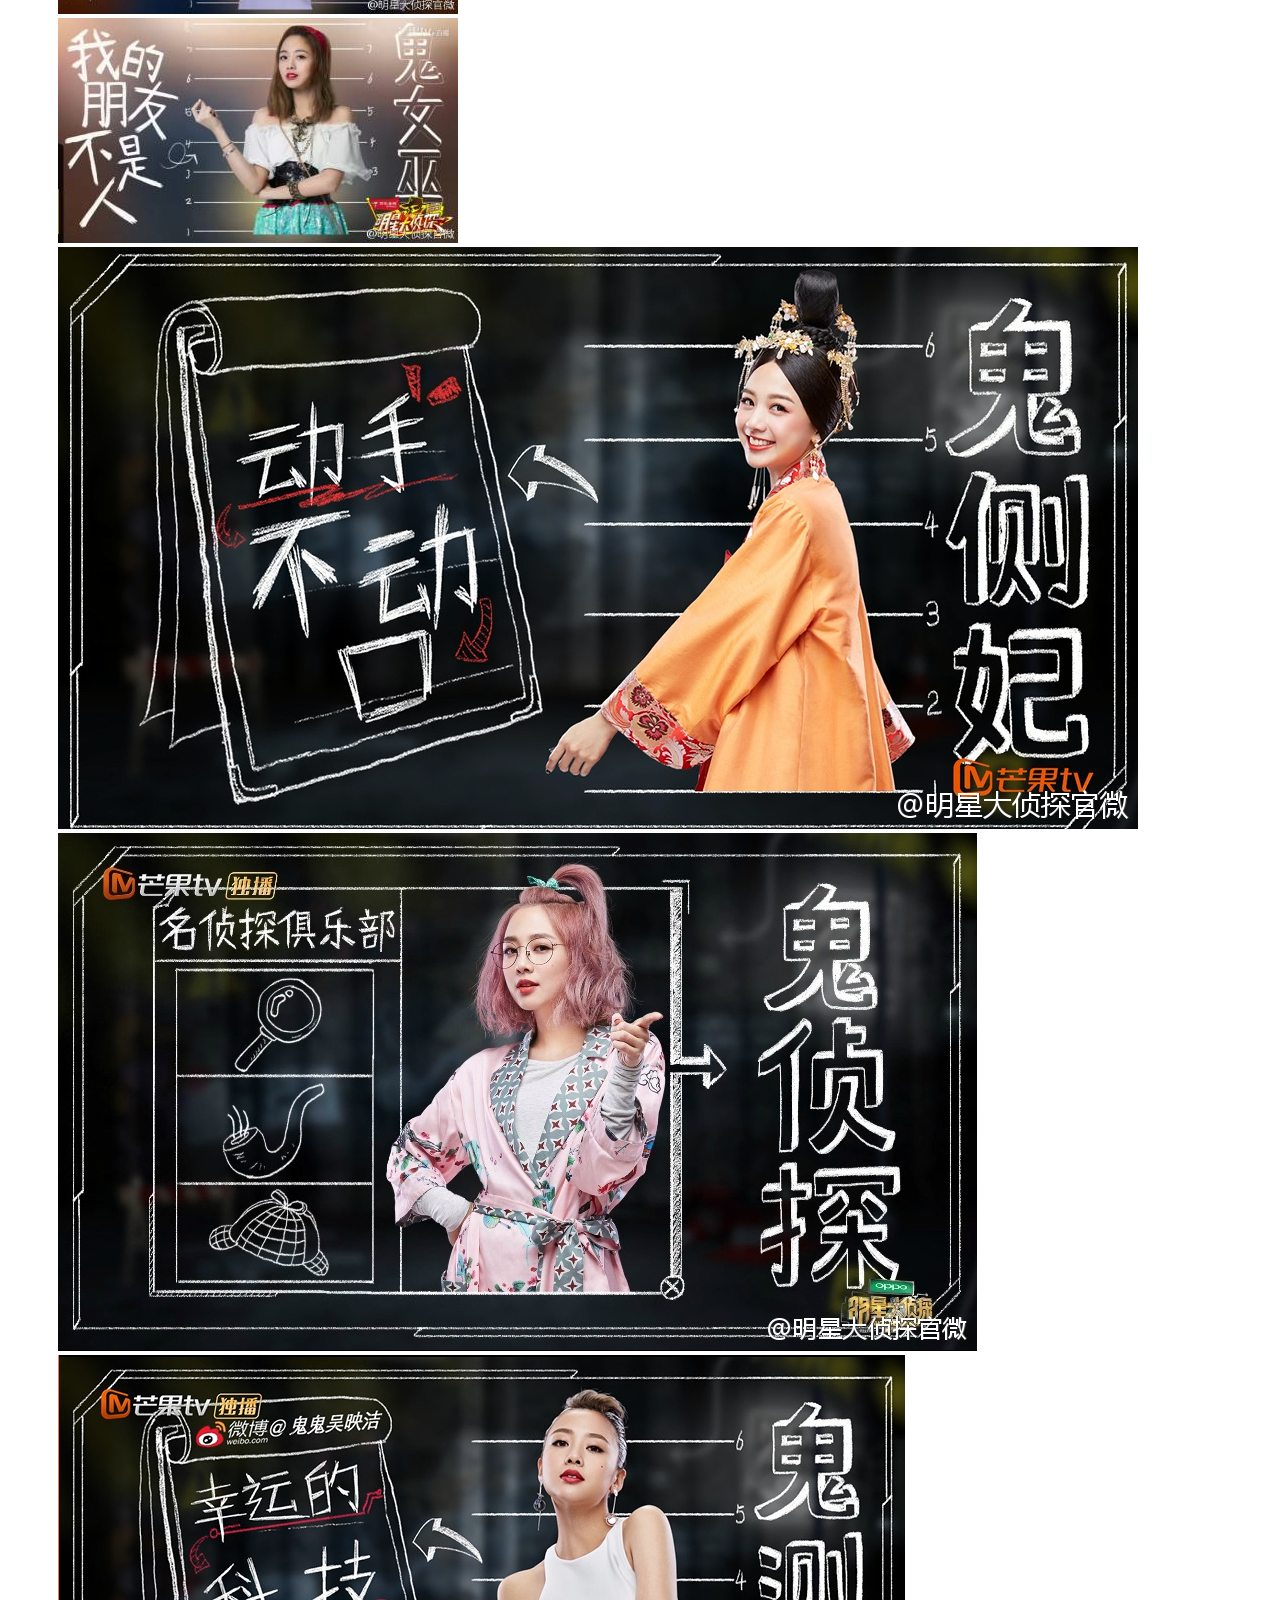
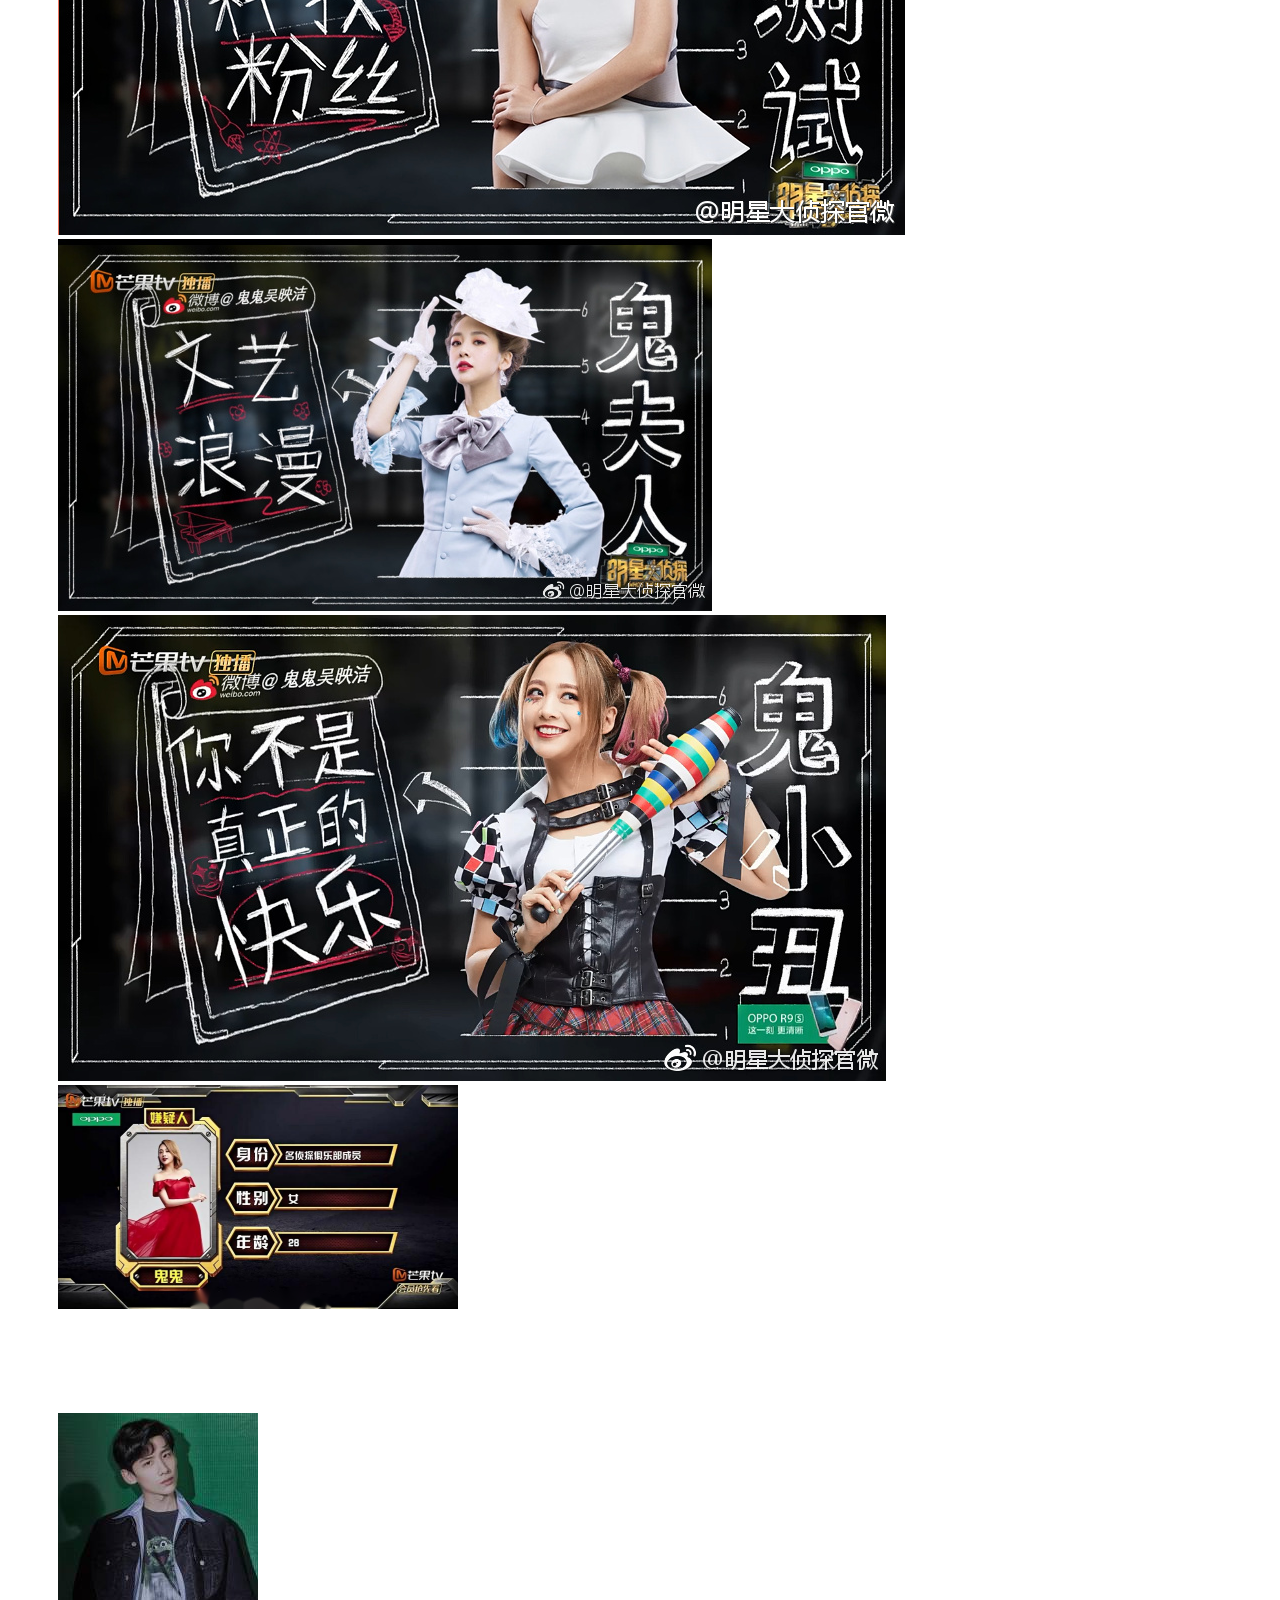
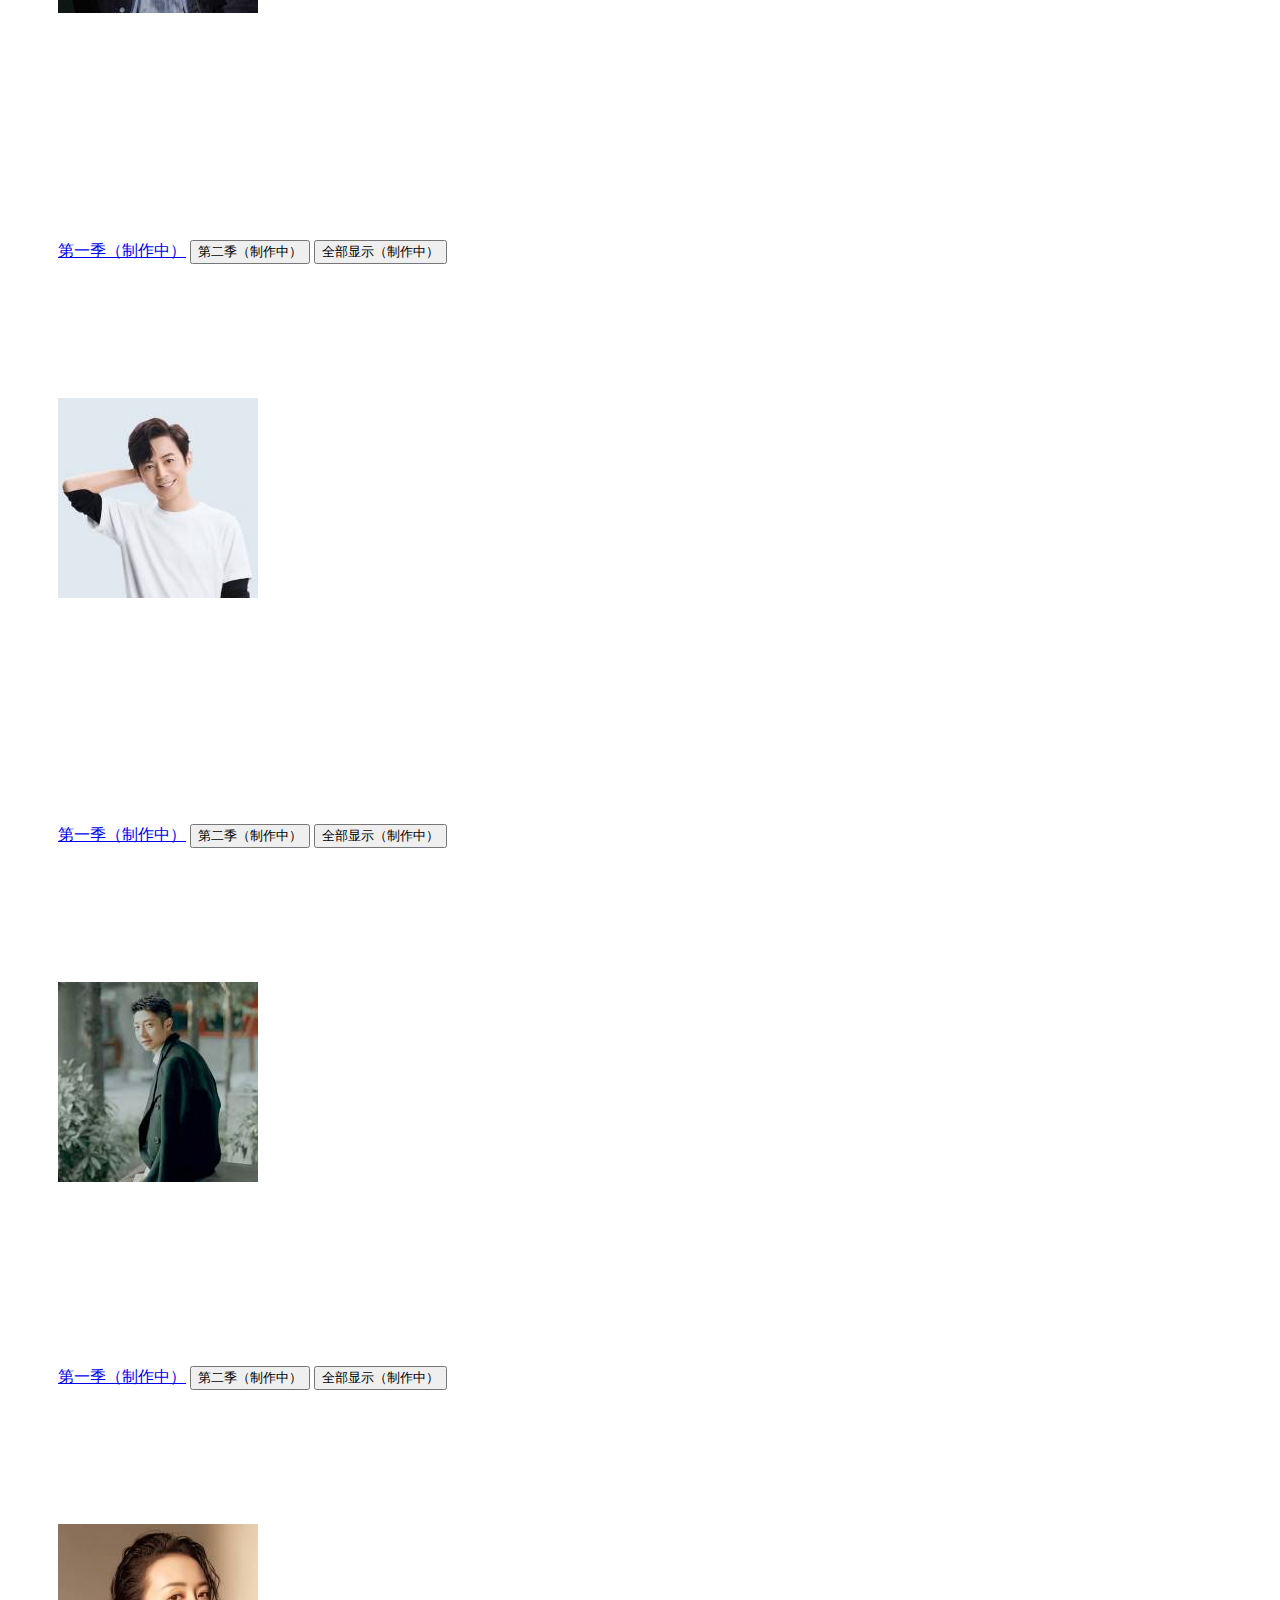
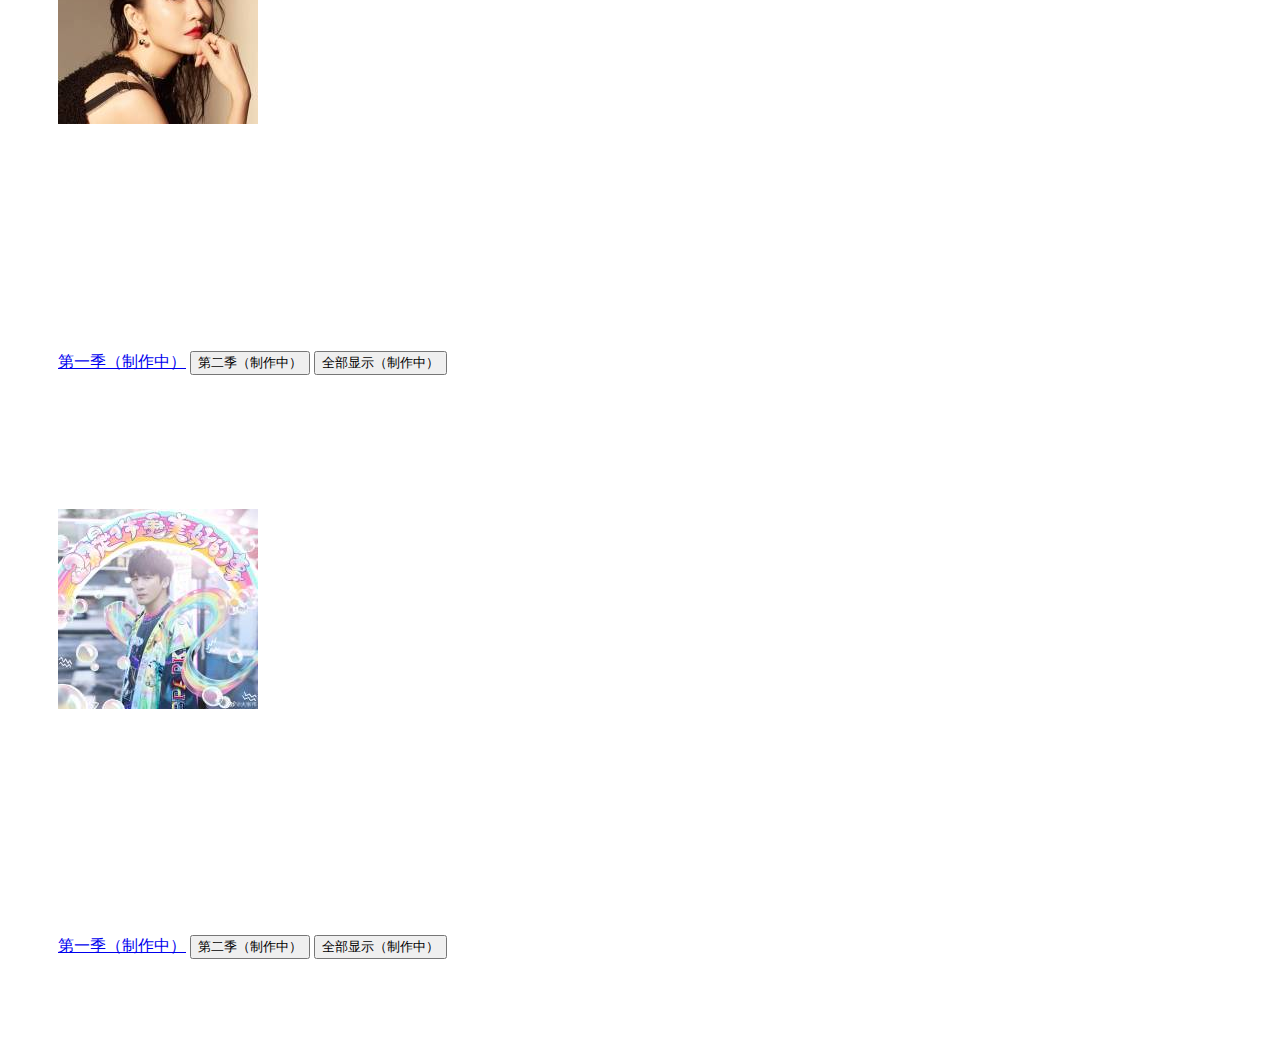
<file: 明星大侦探/角色合集.html>
<!doctype html>
<html lang="en">
  <head>
    <!-- Required meta tags -->
    <meta charset="utf-8">
    <meta name="viewport" content="width=device-width, initial-scale=1, shrink-to-fit=no">

    <!-- Bootstrap CSS -->
    <link rel="stylesheet" href="https://cdn.jsdelivr.net/npm/bootstrap@4.6.0/dist/css/bootstrap.min.css" integrity="sha384-B0vP5xmATw1+K9KRQjQERJvTumQW0nPEzvF6L/Z6nronJ3oUOFUFpCjEUQouq2+l" crossorigin="anonymous">
    <title>角色合集</title>
    <link rel="stylesheet" href="格式.css">
  </head>

<body>
    <nav class="navbar navbar-dark bg-dark ">
      <nav class="navbar navbar-light ">
      <a class="navbar-brand">明星大侦探</a>
      </nav>

    <!-- Navbar content -->
      <ul class="nav justify-content-center  nav-pills nav-fill nav-tabs  ">
    <li class="nav-item ">
      <a class="nav-link  text-info " href="who's the murderer.html">  首页  </a>
    </li>
    <li class="nav-item dropdown">
      <a class="nav-link text-info dropdown-toggle" data-toggle="dropdown" href="#" role="button" aria-haspopup="true" aria-expanded="false">  案件合集  </a>
      <div class="dropdown-menu">
        <a class="text-info dropdown-item" href="第一季全部期数.html">第一季</a>
        <a class="text-info dropdown-item" href="明星大侦探第二季.html">第二季</a>
        <a class="text-info dropdown-item" href="#">第三季（制作中）</a>
        <a class="text-info dropdown-item" href="#">第四季（制作中）</a>
        <a class="text-info dropdown-item" href="#">第五季（制作中）</a>
        <a class="text-info dropdown-item" href="#">第六季（制作中）</a>
        <div class="dropdown-divider"></div>
        <a class="text-info dropdown-item" href="#">名侦探手册</a>
      </div>
    </li>

    <li class="nav-item">
      <a class="nav-link active bg-light text-info font-weight-bold" href="#">  角色合集  </a>
    </li>
    <li class="nav-item">
      <a class="nav-link text-info" href="群像混剪.html"> 经典合集复盘  </a>
    </li>
  </ul>
     <nav class="nav justify-content-end navbar-light">
     <form class="form-inline">
     <input class="form-control mr-sm-2" type="search" placeholder="Search" aria-label="Search">
     <button class="btn btn-outline-success my-2 my-sm-0 text-info  border-info" type="submit">Search</button>
     </form>
     </nav>
   <nav>
     <div class-"container">
          <div class="bg"></div>
     </div>
    <!--头像加简历-->
     <div style="padding:50px" class="media">
       <img src="吴映洁.jpg" class="mr-3" alt="...">
       <div class="media-body">
         <h5 class="mt-0">吴映洁（鬼鬼）</h5>
         <p1>（鬼鬼）吴映洁，1989年8月11日出生于台湾，中国影视演员、歌手、主持人。
           2005年因参加电视节目《我爱黑涩会》出名。 2006年7月加入黑Girl组合并出唱片专辑。2008年拍摄第一部主演电视剧《霹雳MIT》。2009年4月离开黑Girl单独发展。跨主持，戏剧，歌手领域的三栖艺人。2013年参加韩国综艺节目《我们结婚了世界版》深受广大粉丝喜爱，近年来拍摄多部电视剧及电影，代表作品有《《犀利仁师》《少年四大名捕》《（恋夏38度C》《不—样的美男子》等。《明星大侦探》四季常驻嘉宾，2016年作为歌手重新出发发布EP《GEMMA》并大获好评。2018年拍摄电影《精灵闺蜜》，饰演女主角吴晓雪。</p1>
          <br>
          <br>
           <p>
        <a class="btn btn-primary" data-toggle="collapse" href="#multiCollapseExample1" role="button" aria-expanded="false" aria-controls="multiCollapseExample1">第一季</a>
        <button class="btn btn-primary" type="button" data-toggle="collapse" data-target="#multiCollapseExample2" aria-expanded="false" aria-controls="multiCollapseExample2">第二季</button>
        <button class="btn btn-primary" type="button" data-toggle="collapse" data-target=".multi-collapse" aria-expanded="false" aria-controls="multiCollapseExample1 multiCollapseExample2">全部显示（剩下的还在制作中）</button>
        </p>
           <br>
           <div class="collapse multi-collapse" id="multiCollapseExample1">

           <div class="row row-cols-1 row-cols-md-3">
           <div class="col mb-3">
             <div class="card card-body">
              <img src="第一季第一期鬼.jpg" class="card-img-top" alt="...">
          </div>
        </div>


      <div class="col mb-3">
        <div class="card card-body">
         <img src="第一季第二期鬼.jpg" class="card-img-top" alt="...">
         </div>
      </div>

      <div class="col mb-3">
        <div class="card card-body">
         <img src="第一季第三期鬼.jpg" class="card-img-top" alt="...">
         </div>
      </div>

    </div>

    <div class="row row-cols-2 row-cols-md-3">
    <div class="col mb-3">
      <div class="card card-body">
       <img src="第一季第四期鬼.jpg" class="card-img-top" alt="...">
   </div>
   </div>


   <div class="col mb-3">
   <div class="card card-body">
   <img src="第一季第五期鬼.jpg" class="card-img-top" alt="...">
   </div>
   </div>

   <div class="col mb-3">
   <div class="card card-body">
   <img src="第一季第六期鬼.jpg" class="card-img-top" alt="...">
   </div>
   </div>

   </div>

   <div class="row row-cols-3 row-cols-md-3">
   <div class="col mb-3">
     <div class="card card-body">
      <img src="第一季第七期鬼.jpg" class="card-img-top" alt="...">
  </div>
  </div>


  <div class="col mb-3">
  <div class="card card-body">
  <img src="第一季第八期鬼.jpg" class="card-img-top" alt="...">
  </div>
  </div>

  <div class="col mb-3">
  <div class="card card-body">
  <img src="第一季第九期鬼.jpg" class="card-img-top" alt="...">
  </div>
  </div>

  </div>

  <div class="row row-cols-4 row-cols-md-3">
  <div class="col mb-3">
    <div class="card card-body">
     <img src="第一季第十期鬼.jpg" class="card-img-top" alt="...">
 </div>
 </div>


 <div class="col mb-3">
 <div class="card card-body">
 <img src="第一季第十一期鬼.jpg" class="card-img-top" alt="...">
 </div>
 </div>

 <div class="col mb-3">
 <div class="card card-body">
 <img src="第一季第十二期鬼.jpg" class="card-img-top" alt="...">
 </div>
 </div>

 </div>

    </div>


          <div class="collapse multi-collapse" id="multiCollapseExample2">
              <div class="row row-cols-1 row-cols-md-3">

              <div class="col mb-3">
                <div class="card card-body">
                 <img src="第二季第一期鬼.jpg" class="card-img-top" alt="...">
             </div>
           </div>



         <div class="col mb-3">
           <div class="card card-body">
            <img src="第二季第四期鬼.jpg" class="card-img-top" alt="...">
            </div>
         </div>

         <div class="col mb-3">
           <div class="card card-body">
            <img src="第二季第六期鬼.jpg" class="card-img-top" alt="...">
            </div>
         </div>

       </div>

       <div class="row row-cols-2 row-cols-md-3">
       <div class="col mb-3">
         <div class="card card-body">
          <img src="第二季第七期鬼.jpg" class="card-img-top" alt="...">
      </div>
      </div>


      <div class="col mb-3">
      <div class="card card-body">
      <img src="第二季第十一期鬼.jpg" class="card-img-top" alt="...">
      </div>
      </div>

      <div class="col mb-3">
      <div class="card card-body">
      <img src="第二季第十二期鬼.png" class="card-img-top" alt="...">
      </div>
      </div>

      </div>

            </div>
          </div>
        </div>






     <div style="padding:50px" class="media">
       <img src="白敬亭.jpg" class="mr-3" alt="...">
       <div class="media-body">
         <h5 class="mt-0">白敬亭（不举铁）</h5>
         <p1>白敬亭，1993年10月15日出生于北京，毕业于首都师范大学，中国内地男演员。
2014年因参演搜狐视频周播剧《匆匆那年》饰演男二号“乔燃“一角而进入娱乐圈；同年客串电视剧《极品女士第三季》。2015年与关晓彤合作出演国内首部魔幻爱情攻略新媒体电影《魔法触恋》；同年搭档杨洋、胡冰卿等出演明晓溪小说改编的电视剧《旋风少女》。2016年，主演青春电影《谁的青春不迷茫》于2016年4月22日上映。7月15日，加盟江苏卫视真人秀《我们战斗吧》 。2017年年初，参与《明星大侦探第二季》录制；同年1月，参与的真人秀《触不到的TA》播出；4月22日，出任第七届中国大学生电视节青春代言人；6月11日主演电视剧《夏至未至》在湖南卫视开播，饰演陆之昂；2017年9月起，参与《明星大侦探第三季》录制 。2018年，加盟综艺节目《二十四小时第三季》。2018年3月25日，参演电视剧《初晨，是我故意忘记你》。2018年8月14日，参演的电视剧《天盛长歌》播出。</p1>
<br>
<br>
<p>
<a class="btn btn-primary" data-toggle="collapse" href="#multiCollapseExample1" role="button" aria-expanded="false" aria-controls="multiCollapseExample1">第一季（制作中）</a>
<button class="btn btn-primary" type="button" data-toggle="collapse" data-target="#multiCollapseExample2" aria-expanded="false" aria-controls="multiCollapseExample2">第二季（制作中）</button>
<button class="btn btn-primary" type="button" data-toggle="collapse" data-target=".multi-collapse" aria-expanded="false" aria-controls="multiCollapseExample1 multiCollapseExample2">全部显示（制作中）</button>
</p>
<br>
<div class="collapse multi-collapse" id="multiCollapseExample1">

    <div class="collapse multi-collapse" id="multiCollapseExample2">
       </div>

     </div>

   </div>
 </div>

     <div style="padding:50px" class="media">
       <img src="何炅.jpg" class="mr-3" alt="...">
       <div class="media-body">
         <h5 class="mt-0">何炅（何老师）</h5>
         <p1>（何炅，1974年4月28日出生，主持人，曾任北京外国语大学阿拉伯语系教师。
自1998年起，主持湖南卫视的《快乐大本营》栏目长达十余年。发行过3张音乐专辑和4部文学作品，2004年发行歌曲《栀子花开》。曾先后主持快乐男声、超级女声、勇往直前、百变大咖秀等超高收视节目。获得第二十二、二十五届中国电视金鹰奖优秀主持人奖，第十六届上海电视节电视节目主持人30年年度风云人物，湖南卫视最佳主持人和最受欢迎主持人奖，并作为主持人入围2009年亚洲电视节最佳娱乐节目主持人奖。2014年，何炅受邀成为上海杜莎夫人蜡像馆内地首位制作蜡像的主持人。2015年5月17日，从北京外国语大学辞职。2015年12月29日，何炅加入阿里音乐，出任CCO（首席内容官），花名“小炅”。2016年1月，被聘任为湖南卫视频道节目监制。2017年，参加综艺节目《奇葩大会》，担任导师。同年3月，参与节目《奇葩说》第四季，担任导师。</p1>
<br>
<br>
<p>
<a class="btn btn-primary" data-toggle="collapse" href="#multiCollapseExample1" role="button" aria-expanded="false" aria-controls="multiCollapseExample1">第一季（制作中）</a>
<button class="btn btn-primary" type="button" data-toggle="collapse" data-target="#multiCollapseExample2" aria-expanded="false" aria-controls="multiCollapseExample2">第二季（制作中）</button>
<button class="btn btn-primary" type="button" data-toggle="collapse" data-target=".multi-collapse" aria-expanded="false" aria-controls="multiCollapseExample1 multiCollapseExample2">全部显示（制作中）</button>
</p>
<br>
<div class="collapse multi-collapse" id="multiCollapseExample1">

    <div class="collapse multi-collapse" id="multiCollapseExample2">
       </div>

     </div>

   </div>
 </div>
       </div>
     </div>

     <div style="padding:50px" class="media">
       <img src="撒贝宁.jpg" class="mr-3" alt="...">
       <div class="media-body">
         <h5 class="mt-0">撒贝宁（撒老师）</h5>
         <p1>撒贝宁，1976年3月23日出生于广东湛江，祖籍安徽和县。中央电视台节目主持人。
1999年开始主持法制节目《今日说法》。2011年主持央视娱乐节目《我们有一套》.2012年1月11日，撒贝宁现身春晚，成为龙年春晚主持第七人。2013年2月9日，撒贝宁继续主持央视蛇年春晚。2013年11月《出彩中国人》撒贝宁将成为节目的主持人。2015年，再次成为中央电视台春节联欢晚会主持人。担任2016年央视春晚主会场主持人。2017年3月15日，撒贝宁获得央视2016年年度“十佳播音员主持人”。2018年9月1日，参加公益节目《开学第一课》。</p1>
<br>
<br>
<p>
<a class="btn btn-primary" data-toggle="collapse" href="#multiCollapseExample1" role="button" aria-expanded="false" aria-controls="multiCollapseExample1">第一季（制作中）</a>
<button class="btn btn-primary" type="button" data-toggle="collapse" data-target="#multiCollapseExample2" aria-expanded="false" aria-controls="multiCollapseExample2">第二季（制作中）</button>
<button class="btn btn-primary" type="button" data-toggle="collapse" data-target=".multi-collapse" aria-expanded="false" aria-controls="multiCollapseExample1 multiCollapseExample2">全部显示（制作中）</button>
</p>
<br>
<div class="collapse multi-collapse" id="multiCollapseExample1">

    <div class="collapse multi-collapse" id="multiCollapseExample2">
       </div>

     </div>

   </div>
 </div>
       </div>
     </div>

     <div style="padding:50px" class="media">
       <img src="王鸥.jpg" class="mr-3" alt="...">
       <div class="media-body">
         <h5 class="mt-0">王鸥（鸥姐）</h5>
         <p1>王鸥（Angel wang），1982年10月28日出生于广西南宁市，中国内地女艺人。
2003年，获得第四届CCTV模特电视大赛全国总决赛最上镜奖；2009年，在系列电影《镖行天下前传》 中饰演女一号谷平安而被观众所熟知；2012年在央视大戏《花木兰传奇》中饰演女主角茯苓，同年在电视剧《桐柏英雄》中饰演女主角何翠姑，在电视剧《精忠岳飞》 中饰演赵小满；2013年出演电视剧《我的前妻住对门》女一号罗洁，同年在管虎执导的电视剧《月供》中饰演女主角利娜；2014年，在大型古装大剧《琅琊榜》中饰演反一号秦般若，同年在年代大戏《花火花红》中饰演女主角田明媚；2015年，在谍战大戏《伪装者》中出演反一号汪曼春；2016年5月19日，凭借影视作品《伪装者》获得第22届上海电视节“白玉兰”奖最佳女配角提名；同年，参演电视剧《周末父母》。2017年，加盟古装权谋剧《凰权·弈天下》饰演火凤女将军华琼。2018年，主演古装玄幻剧《莽荒纪》。2018年8月14日，参演的电视剧《天盛长歌》播出。</p1>
<br>
<br>
<p>
<a class="btn btn-primary" data-toggle="collapse" href="#multiCollapseExample1" role="button" aria-expanded="false" aria-controls="multiCollapseExample1">第一季（制作中）</a>
<button class="btn btn-primary" type="button" data-toggle="collapse" data-target="#multiCollapseExample2" aria-expanded="false" aria-controls="multiCollapseExample2">第二季（制作中）</button>
<button class="btn btn-primary" type="button" data-toggle="collapse" data-target=".multi-collapse" aria-expanded="false" aria-controls="multiCollapseExample1 multiCollapseExample2">全部显示（制作中）</button>
</p>
<br>
<div class="collapse multi-collapse" id="multiCollapseExample1">

    <div class="collapse multi-collapse" id="multiCollapseExample2">
       </div>

     </div>

   </div>
 </div>
       </div>
     </div>

     <div style="padding:50px" class="media">
       <img src="大张伟.jpg" class="mr-3" alt="...">
       <div class="media-body">
         <h5 class="mt-0">大张伟（大老师）</h5>
         <p1>大张伟（wowkie zhang），原名张伟，1983年8月31日出生于北京，音乐人、主持人、演员。
1998年6月5日，参加“北京新音乐势力”网上直播演出，接受凤凰卫视、CHANNEL[V]的专访。1998年被《智慧少年》杂志评为全国六大智慧少年之一。2002年，获第二界“华语流行音乐”传媒大奖。2009年6月21日，花儿乐队正式宣布解散，便独自发展。2010年1月12日，获第二届音乐风云榜新人盛典“光线新人盛典重新出发新人大奖”。2010年2月28日，获“雪碧”中国原创音乐流行榜“内地金曲奖”、“内地最具才华奖”。2013年，在《百变大咖秀》节目中，成功模仿了朴树、许巍、蔡琴、SHE等，3月23日被选为百变五侠队长。2014年春晚，大张伟以一首歌曲《倍儿爽》亮相舞台。2015年10月16日，参与真人秀节目《跟着贝尔去冒险》在东方卫视播出。2016年4月19日，大张伟正式加入《天天向上》后第一期节目在湖南卫视播出。2017年10月1日，其参与配音的《钢铁飞龙之再见奥特曼》在全国上映。2018年8月12日，随组合发行单曲《天天向上》。</p1>
<br>
<br>
<p>
<a class="btn btn-primary" data-toggle="collapse" href="#multiCollapseExample1" role="button" aria-expanded="false" aria-controls="multiCollapseExample1">第一季（制作中）</a>
<button class="btn btn-primary" type="button" data-toggle="collapse" data-target="#multiCollapseExample2" aria-expanded="false" aria-controls="multiCollapseExample2">第二季（制作中）</button>
<button class="btn btn-primary" type="button" data-toggle="collapse" data-target=".multi-collapse" aria-expanded="false" aria-controls="multiCollapseExample1 multiCollapseExample2">全部显示（制作中）</button>
</p>
<br>
<div class="collapse multi-collapse" id="multiCollapseExample1">

    <div class="collapse multi-collapse" id="multiCollapseExample2">
       </div>

     </div>

   </div>
 </div>
       </div>
     </div>


     <script src="https://code.jquery.com/jquery-3.5.1.slim.min.js" integrity="sha384-DfXdz2htPH0lsSSs5nCTpuj/zy4C+OGpamoFVy38MVBnE+IbbVYUew+OrCXaRkfj" crossorigin="anonymous"></script>
     <script src="https://cdn.jsdelivr.net/npm/popper.js@1.16.1/dist/umd/popper.min.js" integrity="sha384-9/reFTGAW83EW2RDu2S0VKaIzap3H66lZH81PoYlFhbGU+6BZp6G7niu735Sk7lN" crossorigin="anonymous"></script>
     <script src="https://cdn.jsdelivr.net/npm/bootstrap@4.6.0/dist/js/bootstrap.min.js" integrity="sha384-+YQ4JLhjyBLPDQt//I+STsc9iw4uQqACwlvpslubQzn4u2UU2UFM80nGisd026JF" crossorigin="anonymous"></script>















</body>
</html>
</file>
<file: 明星大侦探/格式.css>
h5{
  color:white
}
p1{
  color:white
}
</file>
